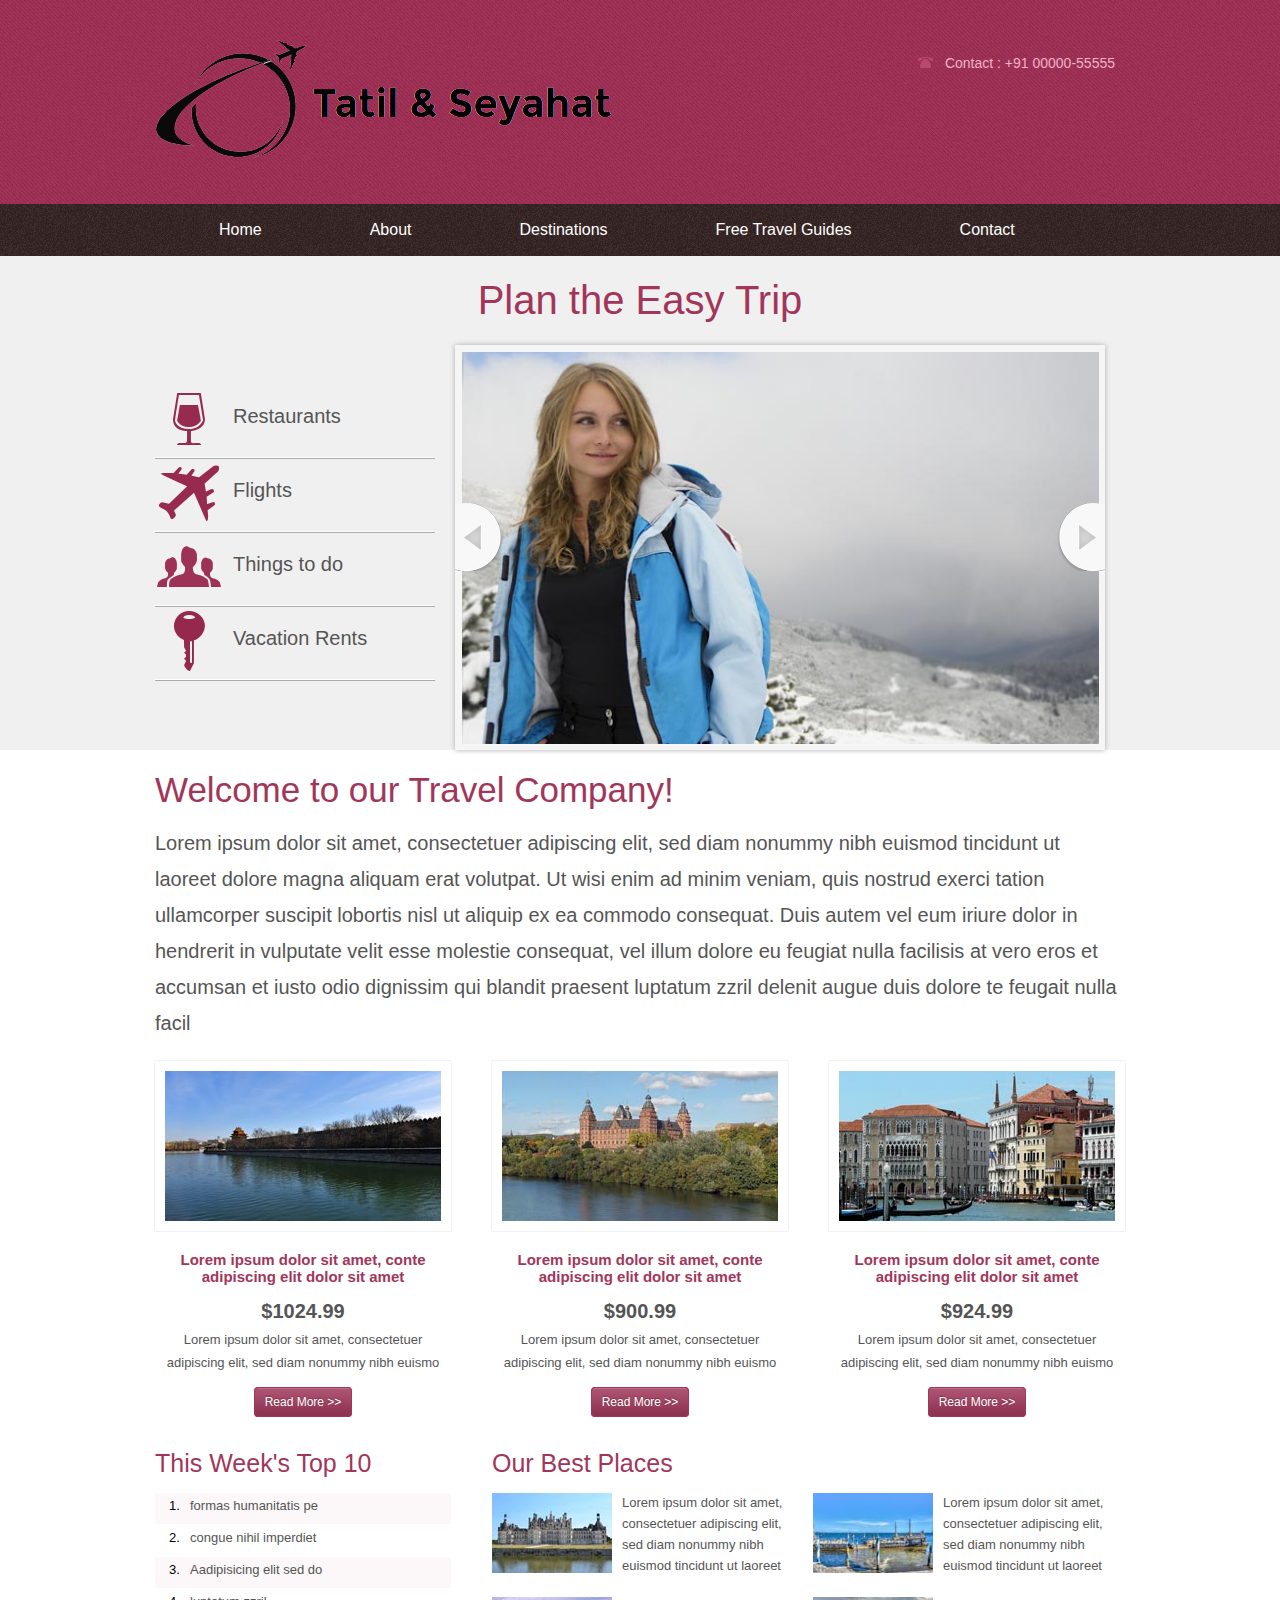
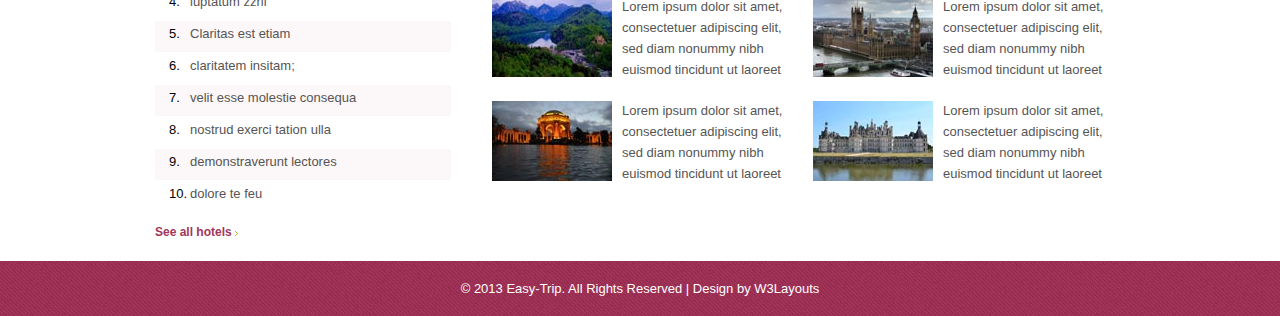
<file: TatilSitesi/web/index.html>
﻿<!--
Author: W3layouts
Author URL: http://w3layouts.com
License: Creative Commons Attribution 3.0 Unported
License URL: http://creativecommons.org/licenses/by/3.0/
-->
<!DOCTYPE HTML>
<html>
<head>
<title>Free Easy-Trip Website Template | Home :: w3layouts</title>
<meta http-equiv="Content-Type" content="text/html; charset=utf-8" />
<link rel="stylesheet" href="css/style.css" type="text/css" media="all" />
<meta name="viewport" content="width=device-width, initial-scale=1, maximum-scale=1">
<link href="css/slider.css" rel="stylesheet" type="text/css" media="all"/>
<script src="js/jquery.min.js"></script>
  <script src="js/responsiveslides.min.js"></script>

  <script>
    // You can also use "$(window).load(function() {"
    $(function () {
      // Slideshow 1
      $("#slider1").responsiveSlides({
         auto: true,
		 nav: true,
		 speed: 500,
		 namespace: "callbacks",
      });
    });
  </script>
</head>
<body>
<div class="header">
<div class="wrap">
<div class="logo"><a href="index.html"><img src="images/logo.png" alt="" /></a></div>
   <div class="con-right">
			<div class="grid1-l-img">
				<img src="images/contact.png" alt="">
			</div>
			<div class="grid1-l-desc">
				<p>Contact : +91 00000-55555</p>
			</div>
			<div class="clear"></div>
	</div>
    <div class="clear"></div>
     </div>
</div>
<div class="header-bottom">
    	<div class="wrap">
    		<ul id="nav">
                <li><a href="index.html">Home</a></li>
                <li><a class="hsubs" href="about.html">About</a></li>
                <li><a class="hsubs" href="destinations.html">Destinations</a>
                    <ul class="subs">
                        <li><a href="#">Hotels</a></li>
                        <li><a href="#">Restaurants</a></li>
                        <li><a href="#">Beach Resorts</a></li>
                    </ul>
                </li>
                <li><a class="hsubs" href="destinations.html">Free Travel Guides</a></li>
                <li><a href="contact.html">Contact</a></li>
        </ul>
       </div>
</div>
<div class="header-banner">
<div class="wrap">
	<div class="banner">
		<div class="indent">
                <h2 class="indent-left margin-bot">Plan the Easy Trip</h2>		
				<div class="banner-left">
				   	<div class="con-text">
							<div class="grid1-img">
								<img src="images/glass.png" alt="">
							</div>
							<div class="grid1-desc">
								<p>Restaurants</p>
							</div>
							<div class="clear"></div>
					</div>
					<div class="con-text">
							<div class="grid1-img">
								<img src="images/flight.png" alt="">
							</div>
							<div class="grid1-desc">
								<p>Flights</p>
							</div>
							<div class="clear"></div>
					</div>
	<div class="con-text">
			<div class="grid1-img">
				<img src="images/group.png" alt="">
			</div>
			<div class="grid1-desc">
				<p>Things to do</p>
			</div>
			<div class="clear"></div>
	</div>
	<div class="con-text">
			<div class="grid1-img">
				<img src="images/key.png" alt="">
			</div>
			<div class="grid1-desc">
				<p>Vacation Rents</p>
			</div>
			<div class="clear"></div>
	</div>
   <div class="clear"></div>
</div>
<div class="header_bottom_right_images">

 <div class="slider">
	    <ul class="rslides" id="slider1">
	      <li><img src="images/img1.jpg" alt=""></li>
	      <li><img src="images/img2.jpg" alt=""></li>
	      <li><img src="images/img3.jpg" alt=""></li>
		   <li><img src="images/img4.jpg" alt=""></li>
	    </ul>
    </div>
	       </div>                                        
	</div>
    <div class="clear"></div>
      </div>
      	<div class="clear"></div>
      </div>
      </div>
     <div class"content">
      	<div class="wrap">
      		<div class="wrapper">
      	<div class="con-top">
      		<h3>Welcome to our Travel Company!</h3>
      		<p>Lorem ipsum dolor sit amet, consectetuer adipiscing elit, sed diam nonummy nibh euismod tincidunt ut laoreet dolore magna aliquam erat volutpat. Ut wisi enim ad minim veniam, quis nostrud exerci tation ullamcorper suscipit lobortis nisl ut aliquip ex ea commodo consequat. Duis autem vel eum iriure dolor in hendrerit in vulputate velit esse molestie consequat, vel illum dolore eu feugiat nulla facilisis at vero eros et accumsan et iusto odio dignissim qui blandit praesent luptatum zzril delenit augue duis dolore te feugait nulla facil</p>
      	</div>
      	<div class="con-bot">
      		<div class="left">
	      		<div class="bot-left">
	      			<img src="images/pic.jpg" alt=""/>
	      		</div>
	      		<div class="left-text">
	      		<h4>Lorem ipsum dolor sit amet, conte adipiscing elit dolor sit amet</h4>
	      		<span class="doller">$1024.99</span>
	      		<p>Lorem ipsum dolor sit amet, consectetuer adipiscing elit, sed diam nonummy nibh euismo</p>
	      		<p><a href="#"><span class="read">Read More >></span></a></p>
	      		</div>
      		</div>
      		<div class="left">
	      		<div class="bot-left">
	      			<img src="images/pic1.jpg" alt=""/>
	      		</div>
	      		<div class="left-text">
	      		<h4>Lorem ipsum dolor sit amet, conte adipiscing elit dolor sit amet</h4>
	      		<span class="doller">$900.99</span>
	      		<p>Lorem ipsum dolor sit amet, consectetuer adipiscing elit, sed diam nonummy nibh euismo</p>
	      			<p><a href="#"><span class="read">Read More >></span></a></p>
	      		</div>
      		</div>
      		<div class="right">
	      		<div class="bot-left">
	      			<img src="images/pic2.jpg" alt=""/>
	      		</div>
	      		<div class="left-text">
	      			
	      			<h4>Lorem ipsum dolor sit amet, conte adipiscing elit dolor sit amet</h4>
	      			<span class="doller">$924.99</span>
	      			<p>Lorem ipsum dolor sit amet, consectetuer adipiscing elit, sed diam nonummy nibh euismo</p>
	      				<p><a href="#"><span class="read">Read More >></span></a></p>
	      		</div>
      		</div>
      		<div class="clear"></div>
      	</div>
      		<div class="grids">
      	<div class="box1">
                                <div class="padding">
                                    <h4>This Week's Top 10</h4>
                                    <ul class="list list-pad">
                                        <li class="list-bg"><span>1.</span><a href="#">formas humanitatis pe</a></li>
                                        <li class="list-bg1"><span>2.</span><a href="#">congue nihil imperdiet</a></li>
                                        <li class="list-bg"><span>3.</span><a href="#">Aadipisicing elit sed do</a></li>
                                        <li class="list-bg1"><span>4.</span><a href="#">luptatum zzril  </a></li>
                                        <li class="list-bg"><span>5.</span><a href="#">Claritas est etiam</a></li>
                                        <li class="list-bg1"><span>6.</span><a href="#">claritatem insitam;</a></li>
                                        <li class="list-bg"><span>7.</span><a href="#">velit esse molestie consequa</a></li>
                                        <li class="list-bg1"><span>8.</span><a href="#">nostrud exerci tation ulla</a></li>
                                        <li class="list-bg"><span>9.</span><a href="#">demonstraverunt lectores</a></li>
                                        <li class="list-bg1"><span>10.</span><a href="#">dolore te feu</a></li>
                                    </ul>
                                    <a href="#" class="link1">See all hotels</a>
                                </div>
                        		<div class="padding1">
                                    <h4>Our Best Places</h4>
                                    <div class="box-left">
                                    <div class="bot-img">
                                    	<img src="images/pic3.jpg" alt=""/>
                                    </div>
                                      <div class="bot-desc">
                                      	<p>Lorem ipsum dolor sit amet, consectetuer adipiscing elit, sed diam nonummy nibh euismod tincidunt ut laoreet </p>
                                      </div>
                                    <div class="clear"></div>
                                    <div class="bot-img">
                                    	<img src="images/pic7.jpg" alt=""/>
                                     </div>
                                      <div class="bot-desc">
                                      	<p>Lorem ipsum dolor sit amet, consectetuer adipiscing elit, sed diam nonummy nibh euismod tincidunt ut laoreet </p>
                                     </div>
                                    <div class="clear"></div>
                                    <div class="bot-img">
                                    	<img src="images/pic8.jpg" alt=""/>
                                    </div>
                                      <div class="bot-desc">
                                      	<p>Lorem ipsum dolor sit amet, consectetuer adipiscing elit, sed diam nonummy nibh euismod tincidunt ut laoreet </p>
                              		  </div>
                                      <div class="clear"></div>
                                    </div>
                                    <div class="box1-left">
                                    <div class="bot-img">
                                    	<img src="images/pic9.jpg" alt=""/>
                                    </div>
                                      <div class="bot-desc1">
                                      	<p>Lorem ipsum dolor sit amet, consectetuer adipiscing elit, sed diam nonummy nibh euismod tincidunt ut laoreet </p>
                                     </div>
                                    <div class="clear"></div>
                                    <div class="bot-img">
                                    	<img src="images/pic10.jpg" alt=""/>
                                    </div>
                                      <div class="bot-desc1">
                                      	<p>Lorem ipsum dolor sit amet, consectetuer adipiscing elit, sed diam nonummy nibh euismod tincidunt ut laoreet </p>
                                      </div>
                                    <div class="clear"></div>
                                    <div class="bot-img">
                                    	<img src="images/pic3.jpg" alt=""/>
                                     </div>
                                      <div class="bot-desc1">
                                      	<p>Lorem ipsum dolor sit amet, consectetuer adipiscing elit, sed diam nonummy nibh euismod tincidunt ut laoreet </p>
                                      </div>
                                    <div class="clear"></div>
                                    </div>
                      </div>
                        <div class="clear"></div>      
      	</div
     </div>
      </div>
      </div></div>
<div class="footer-bottom">
<div class="wrap">	
	<div class="copy">
		<p>&copy; 2013 Easy-Trip. All Rights Reserved | Design by <a href="http://w3layouts.com">W3Layouts</a></p>
	</div>
 </div>
</div>
</body>
</html>
</file>
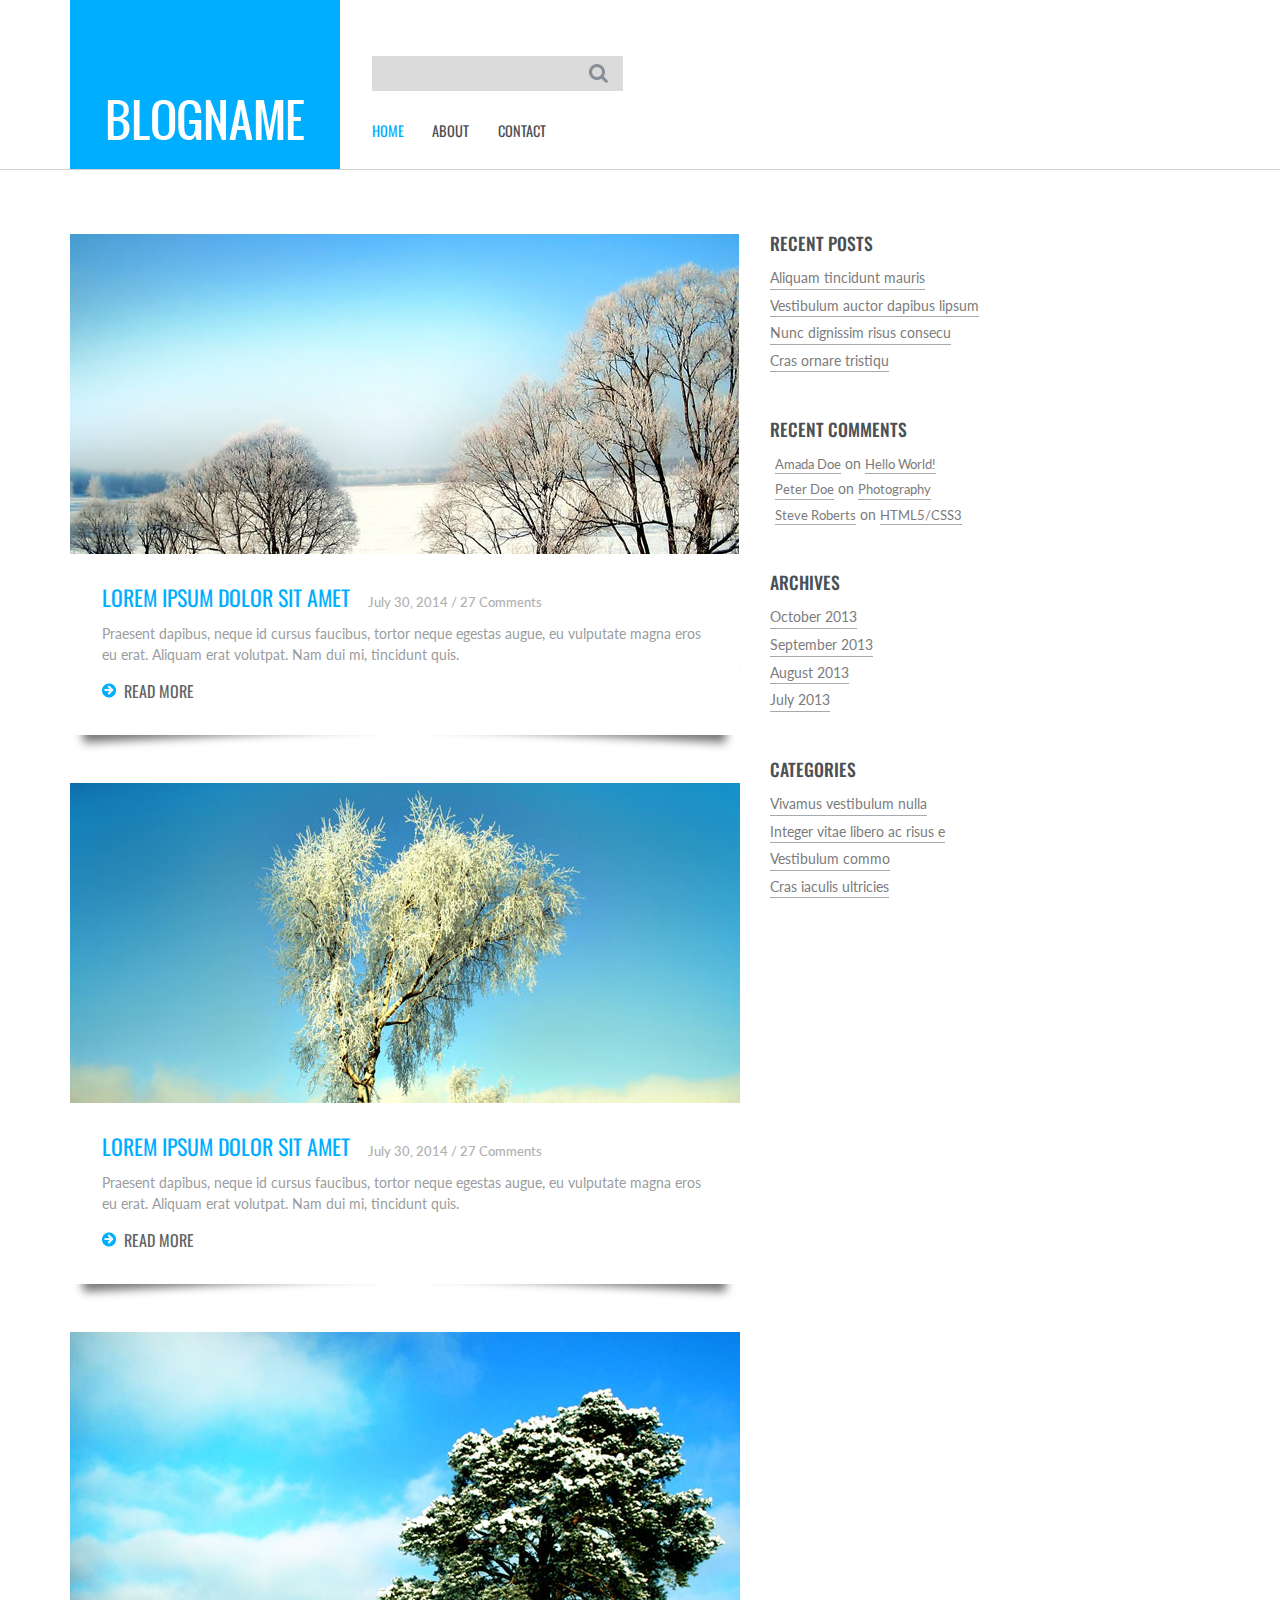
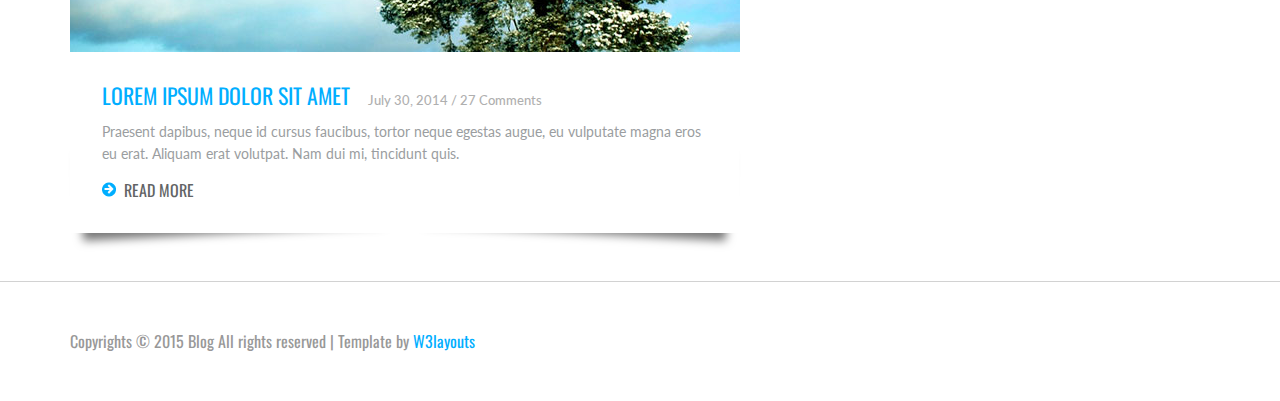
<file: TatilSitesi/web2/index.html>
<!--
Author: W3layouts
Author URL: http://w3layouts.com
License: Creative Commons Attribution 3.0 Unported
License URL: http://creativecommons.org/licenses/by/3.0/
-->
<!DOCTYPE HTML>
<html>
<head>
	<title>Personal Blog a Blogging Category Flat Bootstarp  Responsive Website Template | Home :: w3layouts</title>
	<link href="css/bootstrap.css" rel='stylesheet' type='text/css' />
	<link href="css/style.css" rel='stylesheet' type='text/css' />
	<meta name="viewport" content="width=device-width, initial-scale=1">
	<meta http-equiv="Content-Type" content="text/html; charset=utf-8" />
	<meta name="keywords" content="Personal Blog Responsive web template, Bootstrap Web Templates, Flat Web Templates, Andriod Compatible web template, 
	Smartphone Compatible web template, free webdesigns for Nokia, Samsung, LG, SonyErricsson, Motorola web design" 
	/>
	<script type="application/x-javascript"> addEventListener("load", function() { setTimeout(hideURLbar, 0); }, false); function hideURLbar(){ window.scrollTo(0,1); } </script>
	<!----webfonts---->
		<link href='http://fonts.googleapis.com/css?family=Oswald:100,400,300,700' rel='stylesheet' type='text/css'>
		<link href='http://fonts.googleapis.com/css?family=Lato:100,300,400,700,900,300italic' rel='stylesheet' type='text/css'>
		<!----//webfonts---->
		  <script src="http://ajax.googleapis.com/ajax/libs/jquery/2.1.1/jquery.min.js"></script>
		<!--end slider -->
		<!--script-->
<script type="text/javascript" src="js/move-top.js"></script>
<script type="text/javascript" src="js/easing.js"></script>
<!--/script-->
<script type="text/javascript">
			jQuery(document).ready(function($) {
				$(".scroll").click(function(event){		
					event.preventDefault();
					$('html,body').animate({scrollTop:$(this.hash).offset().top},900);
				});
			});
</script>
<!---->

</head>
<body>
<!---header---->			
<div class="header">  
	 <div class="container">
		  <div class="logo">
			  <a href="index.html"><img src="images/logo.jpg" title="" /></a>
		  </div>
			 <!---start-top-nav---->
			 <div class="top-menu">
				 <div class="search">
					 <form>
					 <input type="text" placeholder="" required="">
					 <input type="submit" value=""/>
					 </form>
				 </div>
				  <span class="menu"> </span> 
				   <ul>
						<li class="active"><a href="index.html">HOME</a></li>						
						<li><a href="about.html">ABOUT</a></li>	
						<li><a href="contact.html">CONTACT</a></li>						
						<div class="clearfix"> </div>
				 </ul>
			 </div>
			 <div class="clearfix"></div>
					<script>
					$("span.menu").click(function(){
					$(".top-menu ul").slideToggle("slow" , function(){
					});
					});
					</script>
				<!---//End-top-nav---->					
	 </div>
</div>
<!--/header-->
<div class="content">
	 <div class="container">
		 <div class="content-grids">
			 <div class="col-md-8 content-main">
				 <div class="content-grid">					 
					 <div class="content-grid-info">
						 <img src="images/post1.jpg" alt=""/>
						 <div class="post-info">
						 <h4><a href="single.html">Lorem ipsum dolor sit amet</a>  July 30, 2014 / 27 Comments</h4>
						 <p>Praesent dapibus, neque id cursus faucibus, tortor neque egestas augue, eu vulputate magna eros eu erat. Aliquam erat volutpat. Nam dui mi, tincidunt quis.</p>
						 <a href="single.html"><span></span>READ MORE</a>
						 </div>
					 </div>
					 <div class="content-grid-info">
						 <img src="images/post2.jpg" alt=""/>
						 <div class="post-info">
						 <h4><a href="single.html">Lorem ipsum dolor sit amet</a>  July 30, 2014 / 27 Comments</h4>
						 <p>Praesent dapibus, neque id cursus faucibus, tortor neque egestas augue, eu vulputate magna eros eu erat. Aliquam erat volutpat. Nam dui mi, tincidunt quis.</p>
						 <a href="single.html"><span></span>READ MORE</a>
						 </div>
					 </div>
					 <div class="content-grid-info">
						 <img src="images/post3.jpg" alt=""/>
						 <div class="post-info">
						 <h4><a href="single.html">Lorem ipsum dolor sit amet</a>  July 30, 2014 / 27 Comments</h4>
						 <p>Praesent dapibus, neque id cursus faucibus, tortor neque egestas augue, eu vulputate magna eros eu erat. Aliquam erat volutpat. Nam dui mi, tincidunt quis.</p>
						 <a href="single.html"><span></span>READ MORE</a>
						 </div>
					 </div>
					 
				 </div>
			  </div>
			  <div class="col-md-4 content-right">
				 <div class="recent">
					 <h3>RECENT POSTS</h3>
					 <ul>
					 <li><a href="#">Aliquam tincidunt mauris</a></li>
					 <li><a href="#">Vestibulum auctor dapibus  lipsum</a></li>
					 <li><a href="#">Nunc dignissim risus consecu</a></li>
					 <li><a href="#">Cras ornare tristiqu</a></li>
					 </ul>
				 </div>
				 <div class="comments">
					 <h3>RECENT COMMENTS</h3>
					 <ul>
					 <li><a href="#">Amada Doe </a> on <a href="#">Hello World!</a></li>
					 <li><a href="#">Peter Doe </a> on <a href="#"> Photography</a></li>
					 <li><a href="#">Steve Roberts  </a> on <a href="#">HTML5/CSS3</a></li>
					 </ul>
				 </div>
				 <div class="clearfix"></div>
				 <div class="archives">
					 <h3>ARCHIVES</h3>
					 <ul>
					 <li><a href="#">October 2013</a></li>
					 <li><a href="#">September 2013</a></li>
					 <li><a href="#">August 2013</a></li>
					 <li><a href="#">July 2013</a></li>
					 </ul>
				 </div>
				 <div class="categories">
					 <h3>CATEGORIES</h3>
					 <ul>
					 <li><a href="#">Vivamus vestibulum nulla</a></li>
					 <li><a href="#">Integer vitae libero ac risus e</a></li>
					 <li><a href="#">Vestibulum commo</a></li>
					 <li><a href="#">Cras iaculis ultricies</a></li>
					 </ul>
				 </div>
				 <div class="clearfix"></div>
			  </div>
			  <div class="clearfix"></div>
		  </div>
	  </div>
</div>
<!---->
<div class="footer">
	 <div class="container">
	 <p>Copyrights © 2015 Blog All rights reserved | Template by <a href="http://w3layouts.com/">W3layouts</a></p>
	 </div>
</div>
</file>
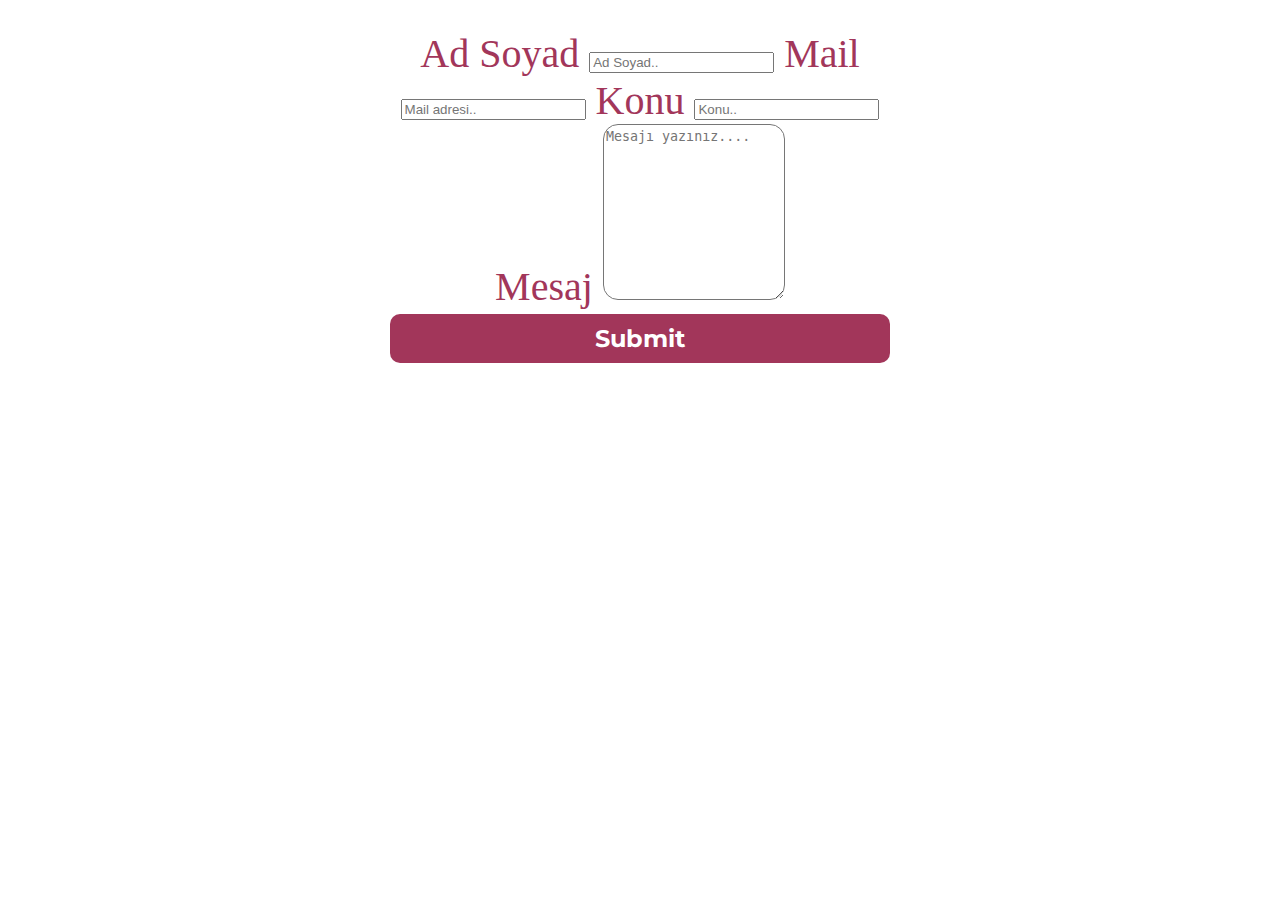
<file: TatilSitesi/webcontact/index.html>
<!DOCTYPE html>
<html>
<head>
<meta name="viewport" content="width=device-width, initial-scale=1">
 <link href="css/style.css" rel="stylesheet">
</head>
<body>

<div class="container">
 
  <div class="row">
    <div class="column">
      <form action="/action_page.php">
        <label for="fname">Ad Soyad</label>
        <input type="text" id="fname" name="AdSoyad" placeholder="Ad Soyad..">
        <label for="lname">Mail</label>
        <input type="text" id="lname" name="Mail" placeholder="Mail adresi..">
        <label for="lname">Konu</label>
        <input type="text" id="lname" name="Konu" placeholder="Konu..">
        <label for="subject">Mesaj</label>
        <textarea id="subject" name="Mesaj" placeholder="Mesajı yazınız...." style="height:170px"></textarea>
        <input type="submit" value="Submit">
      </form>
    </div>
  </div>
</div>

</body>
</html>
</file>
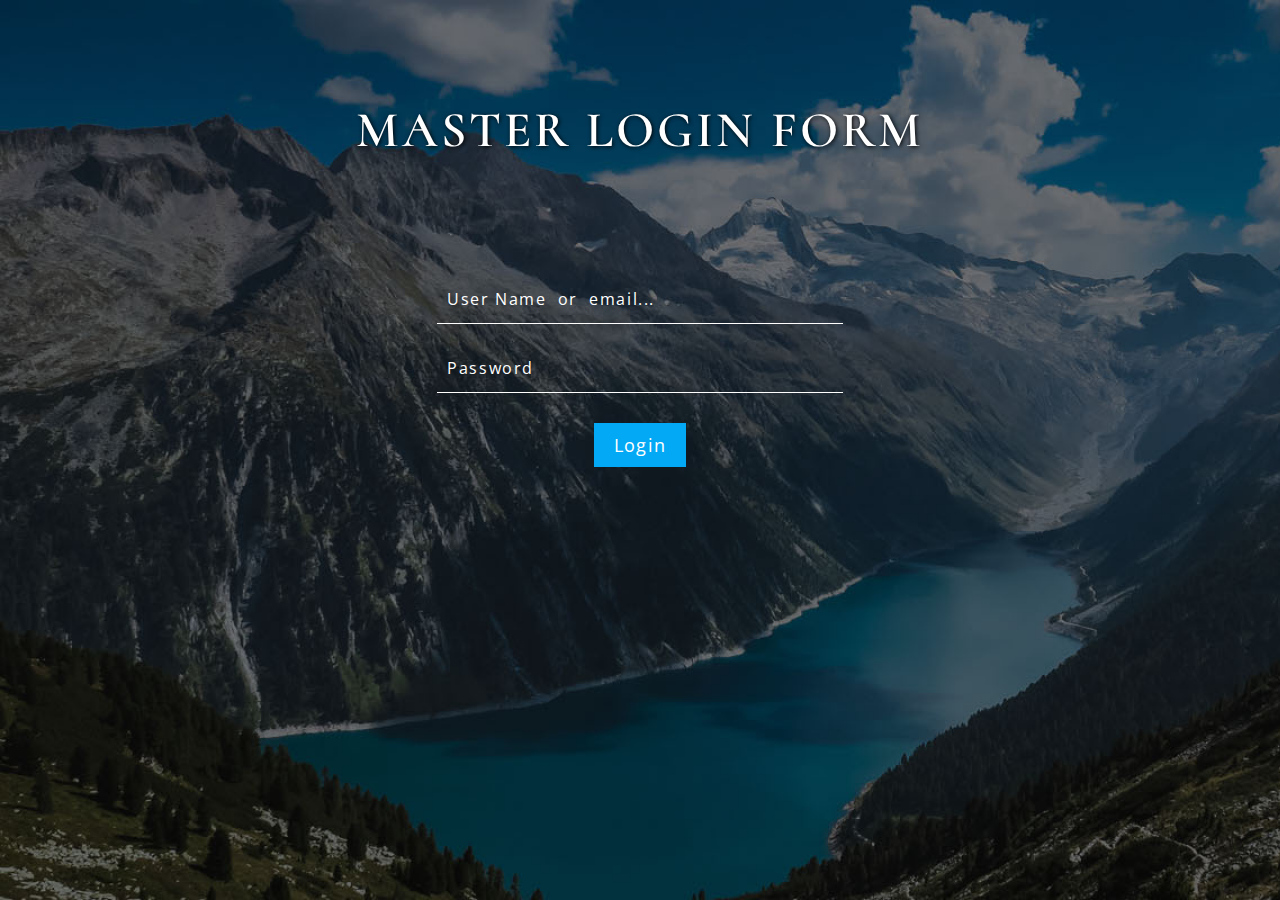
<file: TatilSitesi/weblogin/index.html>
﻿<!--
Author: W3layouts
Author URL: http://w3layouts.com
License: Creative Commons Attribution 3.0 Unported
License URL: http://creativecommons.org/licenses/by/3.0/
-->
<!DOCTYPE html>
<html>

<head>

<meta name="viewport" content="width=device-width, initial-scale=1">
<meta http-equiv="Content-Type" content="text/html; charset=utf-8" />
<meta name="keywords" content=" Master  Login Form Widget Tab Form,Login Forms,Sign up Forms,Registration Forms,News letter Forms,Elements"/>
<script type="application/x-javascript"> addEventListener("load", function() { setTimeout(hideURLbar, 0); }, false); function hideURLbar(){ window.scrollTo(0,1); } </script>
<link href="css/style.css" rel="stylesheet" type="text/css" media="all" />
<link href="//fonts.googleapis.com/css?family=Cormorant+SC:300,400,500,600,700" rel="stylesheet">
<link href="//fonts.googleapis.com/css?family=Open+Sans:300,300i,400,400i,600,600i,700,700i,800,800i" rel="stylesheet">
</head>

<body>
	<div class="padding-all">
		<div class="header">
			<h1>Master  Login Form</h1>
		</div>

		<div class="design-w3l">
			<div class="mail-form-agile">
				<form action="#" method="post">
					<input type="text" name="name" placeholder="User Name  or  email..." required=""/>
					<input type="password"  name="password" class="padding" placeholder="Password" required=""/>
					<input type="submit" value="login">
				</form>
			</div>
		  <div class="clear"> </div>
		</div>
		
	</div>
</body>
</html>
</file>
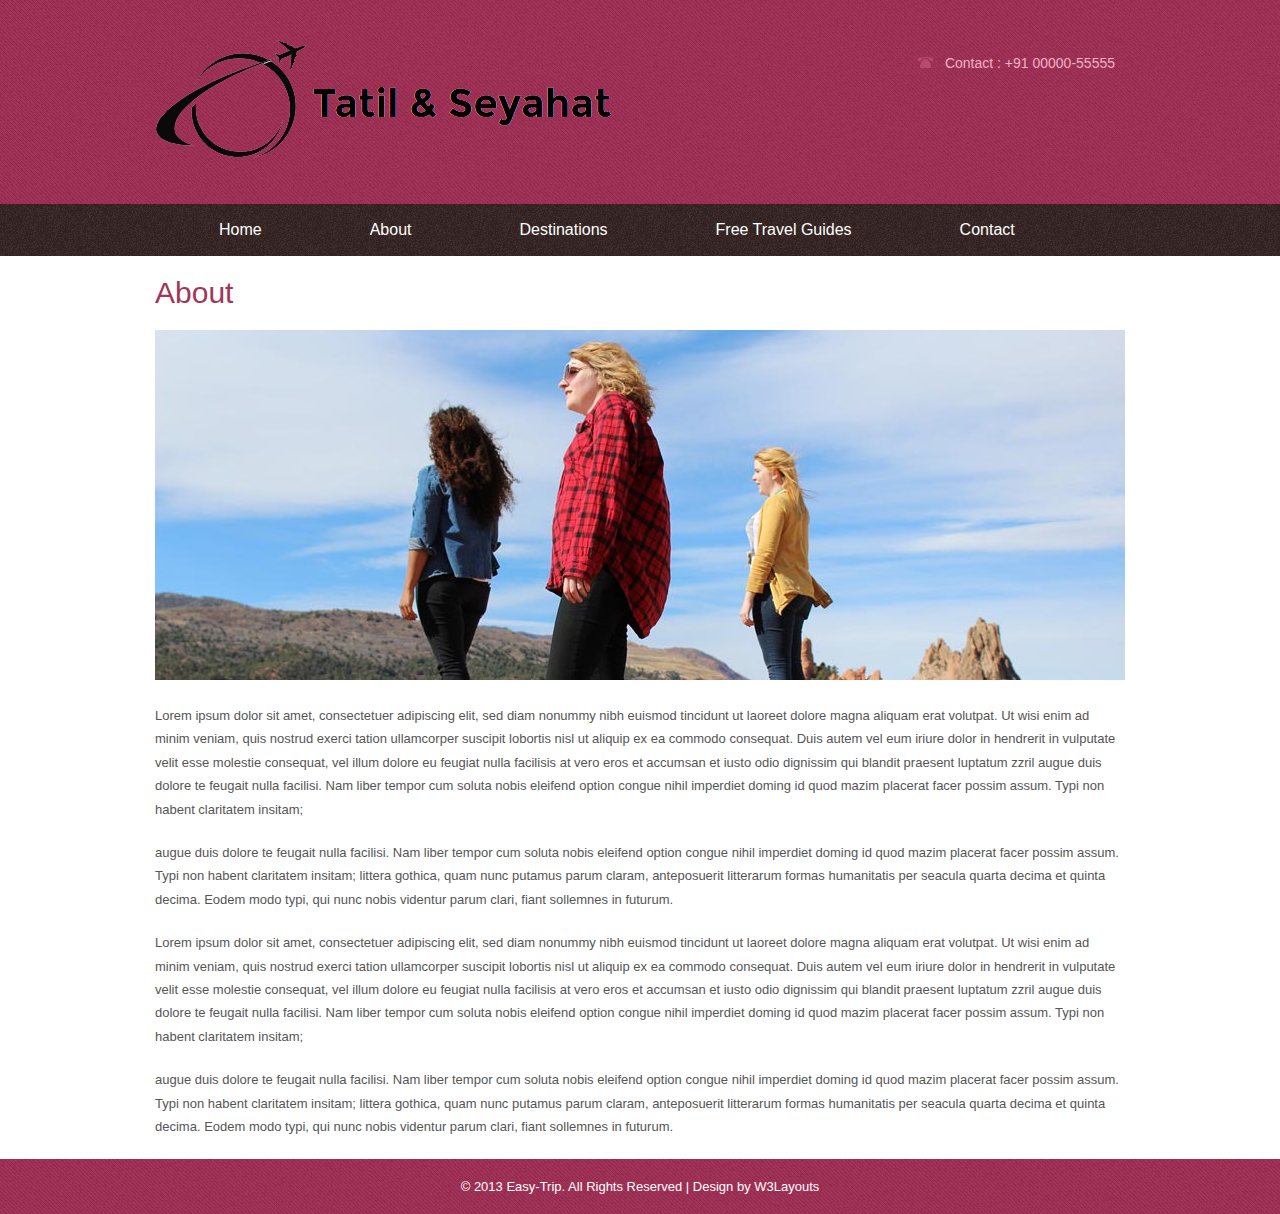
<file: TatilSitesi/web/about.html>
<!--
Author: W3layouts
Author URL: http://w3layouts.com
License: Creative Commons Attribution 3.0 Unported
License URL: http://creativecommons.org/licenses/by/3.0/
-->
<!DOCTYPE HTML>
<html>
<head>
<title>Free Easy-Trip Website Template | About :: w3layouts</title>
<meta http-equiv="Content-Type" content="text/html; charset=utf-8" />
<link rel="stylesheet" href="css/style.css" type="text/css" media="all" />
<meta name="viewport" content="width=device-width, initial-scale=1, maximum-scale=1">
<link href="css/slider.css" rel="stylesheet" type="text/css" media="all"/>
</head>
<body>
<div class="header">
<div class="wrap">
<div class="logo"><a href="index.html"><img src="images/logo.png" alt="" /></a></div>
   <div class="con-right">
			<div class="grid1-l-img">
				<img src="images/contact.png" alt="">
			</div>
			<div class="grid1-l-desc">
				<p>Contact : +91 00000-55555</p>
			</div>
			<div class="clear"></div>
	</div>
    <div class="clear"></div>
     </div>
</div>
    <div class="header-bottom">
    	<div class="wrap">
    		<ul id="nav">
                <li><a href="index.html">Home</a></li>
                <li><a class="hsubs" href="about.html">About</a></li>
                <li><a class="hsubs" href="destinations.html">Destinations</a>
                    <ul class="subs">
                        <li><a href="#">Hotels</a></li>
                        <li><a href="#">Restaurants</a></li>
                        <li><a href="#">Beach Resorts</a></li>
                    </ul>
                </li>
                <li><a class="hsubs" href="destinations.html">Free Travel Guides</a></li>
                <li><a href="contact.html">Contact</a></li>
        </ul>
       </div>
</div>
<div class="content">
	<div class="wrap">
	 <div class="about">
		<h3>About</h3>
		<img src="images/about_banner.jpg" alt=""/>
		<p>Lorem ipsum dolor sit amet, consectetuer adipiscing elit, sed diam nonummy nibh euismod tincidunt ut laoreet dolore magna aliquam erat volutpat. Ut wisi enim ad minim veniam, quis nostrud exerci tation ullamcorper suscipit lobortis nisl ut aliquip ex ea commodo consequat. Duis autem vel eum iriure dolor in hendrerit in vulputate velit esse molestie consequat, vel illum dolore eu feugiat nulla facilisis at vero eros et accumsan et iusto odio dignissim qui blandit praesent luptatum zzril augue duis dolore te feugait nulla facilisi. Nam liber tempor cum soluta nobis eleifend option congue nihil imperdiet doming id quod mazim placerat facer possim assum. Typi non habent claritatem insitam; </p>
		<p>augue duis dolore te feugait nulla facilisi. Nam liber tempor cum soluta nobis eleifend option congue nihil imperdiet doming id quod mazim placerat facer possim assum. Typi non habent claritatem insitam; littera gothica, quam nunc putamus parum claram, anteposuerit litterarum formas humanitatis per seacula quarta decima et quinta decima. Eodem modo typi, qui nunc nobis videntur parum clari, fiant sollemnes in futurum.</p>
		<p>Lorem ipsum dolor sit amet, consectetuer adipiscing elit, sed diam nonummy nibh euismod tincidunt ut laoreet dolore magna aliquam erat volutpat. Ut wisi enim ad minim veniam, quis nostrud exerci tation ullamcorper suscipit lobortis nisl ut aliquip ex ea commodo consequat. Duis autem vel eum iriure dolor in hendrerit in vulputate velit esse molestie consequat, vel illum dolore eu feugiat nulla facilisis at vero eros et accumsan et iusto odio dignissim qui blandit praesent luptatum zzril augue duis dolore te feugait nulla facilisi. Nam liber tempor cum soluta nobis eleifend option congue nihil imperdiet doming id quod mazim placerat facer possim assum. Typi non habent claritatem insitam; </p>
		<p>augue duis dolore te feugait nulla facilisi. Nam liber tempor cum soluta nobis eleifend option congue nihil imperdiet doming id quod mazim placerat facer possim assum. Typi non habent claritatem insitam; littera gothica, quam nunc putamus parum claram, anteposuerit litterarum formas humanitatis per seacula quarta decima et quinta decima. Eodem modo typi, qui nunc nobis videntur parum clari, fiant sollemnes in futurum.</p>
	</div>
	</div>
	</div>
<div class="footer-bottom">
<div class="wrap">	
	<div class="copy">
		<p>&copy; 2013 Easy-Trip. All Rights Reserved | Design by <a href="http://w3layouts.com">W3Layouts</a></p>
	</div>
 </div>
</div>
</body>
</html>
</file>
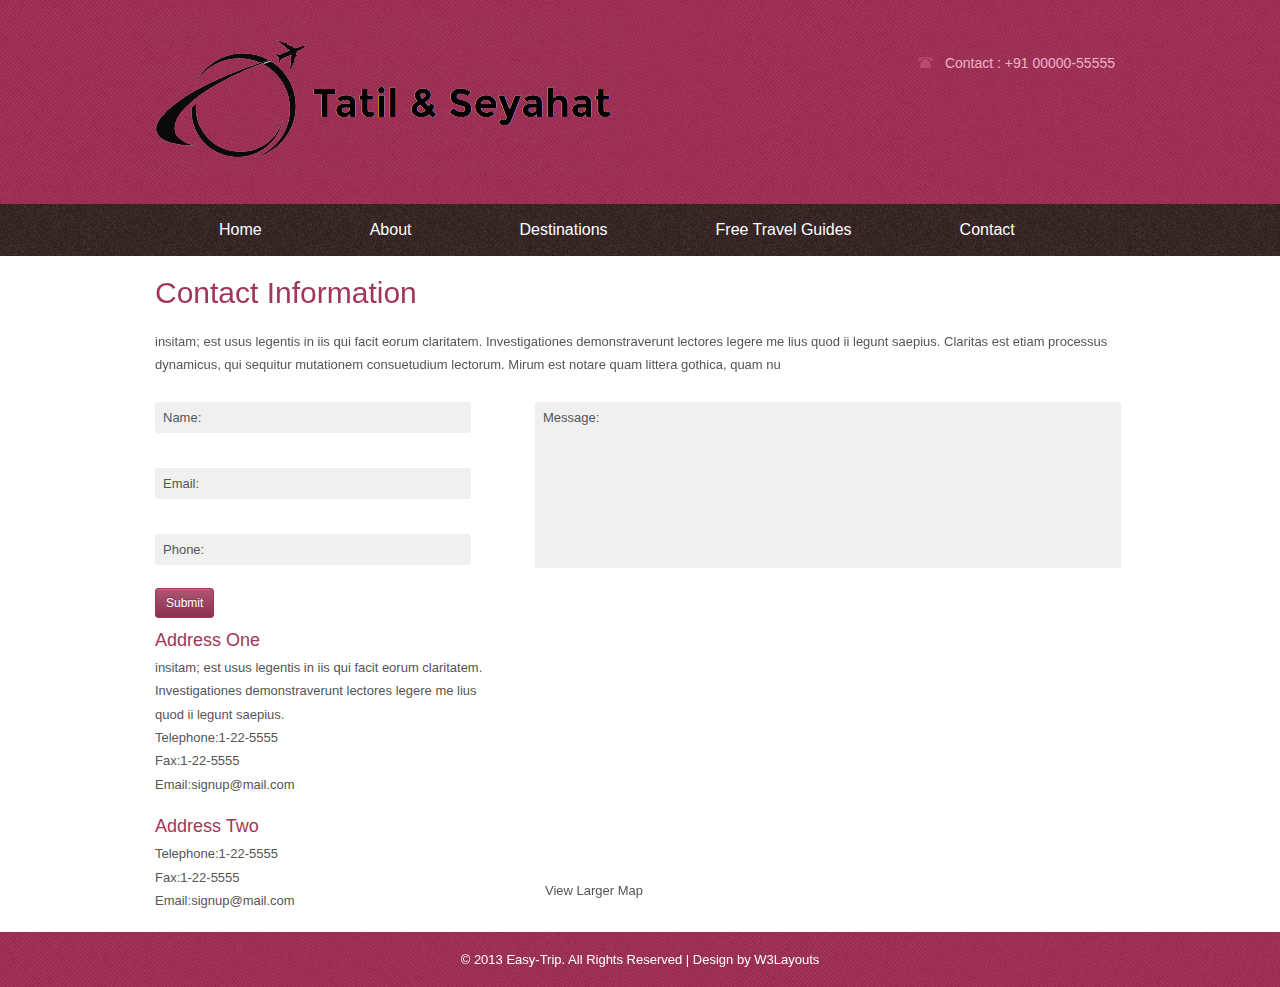
<file: TatilSitesi/web/contact.html>
<!--
Author: W3layouts
Author URL: http://w3layouts.com
License: Creative Commons Attribution 3.0 Unported
License URL: http://creativecommons.org/licenses/by/3.0/
-->
<!DOCTYPE HTML>
<html>
<head>
<title>Free Easy-Trip Website Template | Contact :: w3layouts</title>
<meta http-equiv="Content-Type" content="text/html; charset=utf-8" />
<link rel="stylesheet" href="css/style.css" type="text/css" media="all" />
<meta name="viewport" content="width=device-width, initial-scale=1, maximum-scale=1">
<link href="css/slider.css" rel="stylesheet" type="text/css" media="all"/>
</head>
<body>
<div class="header">
<div class="wrap">
<div class="logo"><a href="index.html"><img src="images/logo.png" alt="" /></a></div>
   <div class="con-right">
			<div class="grid1-l-img">
				<img src="images/contact.png" alt="">
			</div>
			<div class="grid1-l-desc">
				<p>Contact : +91 00000-55555</p>
			</div>
			<div class="clear"></div>
	</div>
    <div class="clear"></div>
     </div>
</div>
    <div class="header-bottom">
    	<div class="wrap">
    		<ul id="nav">
                <li><a href="index.html">Home</a></li>
                <li><a class="hsubs" href="about.html">About</a></li>
                <li><a class="hsubs" href="destinations.html">Destinations</a>
                    <ul class="subs">
                        <li><a href="#">Hotels</a></li>
                        <li><a href="#">Restaurants</a></li>
                        <li><a href="#">Beach Resorts</a></li>
                    </ul>
                </li>
                <li><a class="hsubs" href="destinations.html">Free Travel Guides</a></li>
                <li><a href="contact.html">Contact</a></li>
        </ul>
         </div>
</div>
<div class="contact">
	<div class="wrap">
						<div class="contact-top">
						<h3>Contact Information</h3>
						<p> insitam; est usus legentis in iis qui facit eorum claritatem. Investigationes demonstraverunt lectores legere me lius quod ii legunt saepius. Claritas est etiam processus dynamicus, qui sequitur mutationem consuetudium lectorum. Mirum est notare quam littera gothica, quam nu</p>
						</div>
					<div class="form">
	                	<form class="cmxform" id="contactForm" method="post">
		                <div>
							<input type="text" class="textbox" value="Name:" onfocus="this.value = '';" onblur="if (this.value == '') {this.value = 'Name';}">
						</div>
						<div>
							<input type="text" class="textbox" value="Email:" onfocus="this.value = '';" onblur="if (this.value == '') {this.value = 'Email';}">
						</div>
						<div>
							<input type="text" class="textbox" value="Phone:" onfocus="this.value = '';" onblur="if (this.value == '') {this.value = 'Phone';}">
						</div>
		               <div>
						  	<p><span class="read">Submit</span></p>
					   </div>
	              </form>
           	 </div>
           	 	<div class="form1">
           	 				<div>
				<textarea value="Message:" onfocus="this.value = '';" onblur="if (this.value == '') {this.value = 'Message';}">Message:</textarea>
			</div>
		    </div>
		    <div class="clear"></div>
		     <div class="contact-bottom">
		        <div class="contact-left">
		        	 <div class="contact-add">
						<h3>Address One</h3>
						<p> insitam; est usus legentis in iis qui facit eorum claritatem. Investigationes demonstraverunt lectores legere me lius quod ii legunt saepius.</p>	
						<p>Telephone:1-22-5555</p>
						<p>Fax:1-22-5555</p>
						<p>Email:<a href="mailto:signup@gmail.com">signup@mail.com</a></p>
					</div>
				 <div class="contact-add">
					<h3>Address Two</h3>	
					<p>Telephone:1-22-5555</p>
					<p>Fax:1-22-5555</p>
					<p>Email:<a href="mailto:signup@gmail.com">signup@mail.com</a></p>
				</div>
				</div>
		         <div class="contact-map">
		               <iframe width="580" height="250" frameborder="0" scrolling="no" marginheight="0" marginwidth="0" src="http://maps.google.co.in/maps?f=q&amp;source=s_q&amp;hl=en&amp;geocode=&amp;q=Rashelle+Way,+San+Ramon,+CA,+United+States&amp;aq=0&amp;oq=rash&amp;sll=44.308127,-111.75293&amp;sspn=22.280521,53.569336&amp;ie=UTF8&amp;hq=&amp;hnear=Rashelle+Way,+San+Ramon,+Contra+Costa,+California+94582,+United+States&amp;ll=37.768294,-121.922369&amp;spn=0.001503,0.00327&amp;t=m&amp;z=14&amp;iwloc=A&amp;output=embed"></iframe><br><small><a href="http://maps.google.co.in/maps?f=q&amp;source=embed&amp;hl=en&amp;geocode=&amp;q=Rashelle+Way,+San+Ramon,+CA,+United+States&amp;aq=0&amp;oq=rash&amp;sll=44.308127,-111.75293&amp;sspn=22.280521,53.569336&amp;ie=UTF8&amp;hq=&amp;hnear=Rashelle+Way,+San+Ramon,+Contra+Costa,+California+94582,+United+States&amp;ll=37.768294,-121.922369&amp;spn=0.001503,0.00327&amp;t=m&amp;z=14&amp;iwloc=A" style="color: #555;text-align:left">View Larger Map</a></small>
		         </div>
		         <div class="clear"></div>
           	 </div>
			 <div class="clear"></div>
		</div>
</div>
<div class="footer-bottom">
<div class="wrap">	
	<div class="copy">
		<p>&copy; 2013 Easy-Trip. All Rights Reserved | Design by <a href="http://w3layouts.com">W3Layouts</a></p>
	</div>
 </div>
</div>
</body>
</html>
</file>
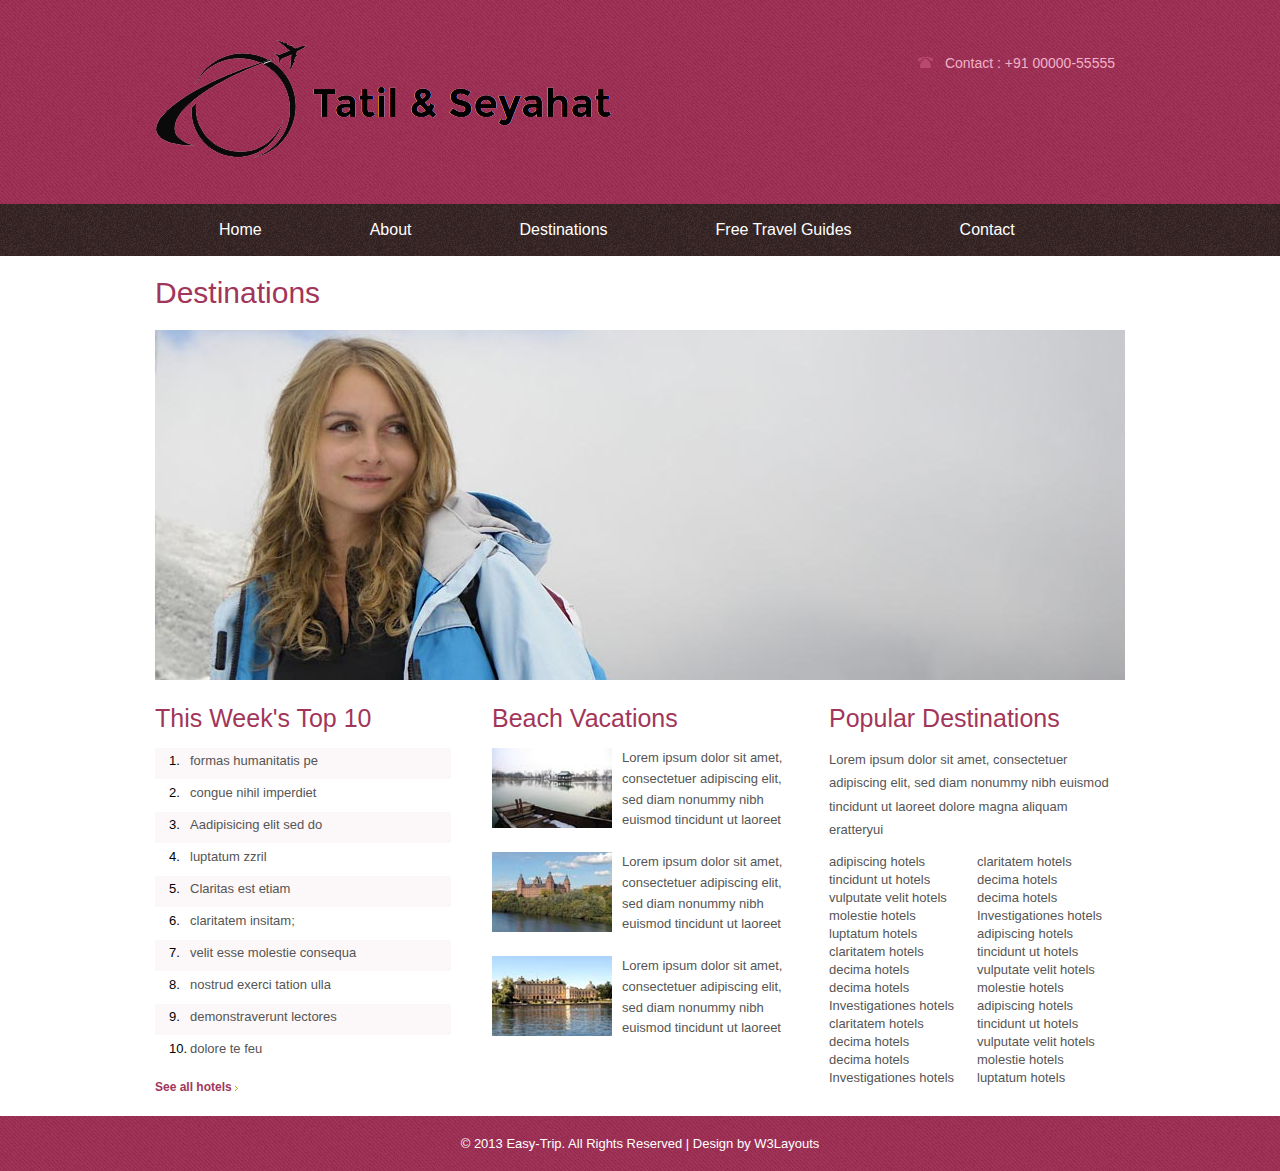
<file: TatilSitesi/web/destinations.html>
<!--
Author: W3layouts
Author URL: http://w3layouts.com
License: Creative Commons Attribution 3.0 Unported
License URL: http://creativecommons.org/licenses/by/3.0/
-->
<!DOCTYPE HTML>
<html>
<head>
<title>Free Easy-Trip Website Template | Destinations :: w3layouts</title>
<meta http-equiv="Content-Type" content="text/html; charset=utf-8" />
<link rel="stylesheet" href="css/style.css" type="text/css" media="all" />
<meta name="viewport" content="width=device-width, initial-scale=1, maximum-scale=1">
<link href="css/slider.css" rel="stylesheet" type="text/css" media="all"/>
</head>
<body>
<div class="header">
<div class="wrap">
<div class="logo"><a href="index.html"><img src="images/logo.png" alt="" /></a></div>
   <div class="con-right">
			<div class="grid1-l-img">
				<img src="images/contact.png" alt="">
			</div>
			<div class="grid1-l-desc">
				<p>Contact : +91 00000-55555</p>
			</div>
			<div class="clear"></div>
	</div>
    <div class="clear"></div>
     </div>
</div>
    <div class="header-bottom">
    	<div class="wrap">
          <ul id="nav">
                <li><a href="index.html">Home</a></li>
                <li><a class="hsubs" href="about.html">About</a></li>
                <li><a class="hsubs" href="destinations.html">Destinations</a>
                    <ul class="subs">
                        <li><a href="#">Hotels</a></li>
                        <li><a href="#">Restaurants</a></li>
                        <li><a href="#">Beach Resorts</a></li>
                    </ul>
                </li>
                <li><a class="hsubs" href="destinations.html">Free Travel Guides</a></li>
                <li><a href="contact.html">Contact</a></li>
        </ul>
   </div>
</div>
<div class="content">
	<div class="wrap">
	 <div class="about">
		<h3>Destinations</h3>
		<img src="images/dest_banner.jpg" alt=""/>
	</div>
	<div class="grids">
      	<div class="box1">
                                <div class="padding">
                                    <h4>This Week's Top 10</h4>
                                    <ul class="list list-pad">
                                        <li class="list-bg"><span>1.</span><a href="#">formas humanitatis pe</a></li>
                                        <li class="list-bg1"><span>2.</span><a href="#">congue nihil imperdiet</a></li>
                                        <li class="list-bg"><span>3.</span><a href="#">Aadipisicing elit sed do</a></li>
                                        <li class="list-bg1"><span>4.</span><a href="#">luptatum zzril  </a></li>
                                        <li class="list-bg"><span>5.</span><a href="#">Claritas est etiam</a></li>
                                        <li class="list-bg1"><span>6.</span><a href="#">claritatem insitam;</a></li>
                                        <li class="list-bg"><span>7.</span><a href="#">velit esse molestie consequa</a></li>
                                        <li class="list-bg1"><span>8.</span><a href="#">nostrud exerci tation ulla</a></li>
                                        <li class="list-bg"><span>9.</span><a href="#">demonstraverunt lectores</a></li>
                                        <li class="list-bg1"><span>10.</span><a href="#">dolore te feu</a></li>
                                    </ul>
                                    <a href="#" class="link1">See all hotels</a>
                                </div>
                                 <div class="desti-middle">
                                 	<h4>Beach Vacations</h4>
                                 	<div class="box-left">
                                    <div class="bot-img">
                                    	<img src="images/pic6.jpg" alt=""/>
                                    </div>
                                      <div class="bot-desc">
                                      	<p>Lorem ipsum dolor sit amet, consectetuer adipiscing elit, sed diam nonummy nibh euismod tincidunt ut laoreet </p>
                                      </div>
                                    <div class="clear"></div>
                                    	</div>	
                                  <div class="box-left">
                                     <div class="bot-img">
                                    	<img src="images/pic4.jpg" alt=""/>
                                    </div>
                                      <div class="bot-desc">
                                      	<p>Lorem ipsum dolor sit amet, consectetuer adipiscing elit, sed diam nonummy nibh euismod tincidunt ut laoreet </p>
                                      </div>
                                     <div class="clear"></div>
                                    </div>	
                                    <div class="box-left">
                                    <div class="bot-img">
                                    	<img src="images/pic5.jpg" alt=""/>
                                    </div>
                                      <div class="bot-desc">
                                      	<p>Lorem ipsum dolor sit amet, consectetuer adipiscing elit, sed diam nonummy nibh euismod tincidunt ut laoreet </p>
                                       </div>
                                    <div class="clear"></div>
                                    	</div>	
                                 </div>
                              	 <div class="desti-right">
                                 	<h4>Popular Destinations</h4>
                                 	<p>Lorem ipsum dolor sit amet, consectetuer adipiscing elit, sed diam nonummy nibh euismod tincidunt ut laoreet dolore magna aliquam eratteryui</p>
                                 	<div class="desti-text">
                                 		<ul class="list1">
                                            <li><a href="#">adipiscing hotels</a></li>
                                            <li><a href="#"> tincidunt ut hotels</a></li>
                                            <li><a href="#">vulputate velit hotels</a></li>
                                            <li><a href="#">molestie hotels</a></li>
                                            <li><a href="#">luptatum hotels</a></li>
                                            <li><a href="#">claritatem hotels</a></li>
                                            <li><a href="#">decima hotels</a></li>
                                            <li><a href="#">decima hotels</a></li>
                                            <li><a href="#">Investigationes hotels</a></li>
                                             <li><a href="#">claritatem hotels</a></li>
                                            <li><a href="#">decima hotels</a></li>
                                            <li><a href="#">decima hotels</a></li>
                                            <li><a href="#">Investigationes hotels</a></li>
                                        </ul>
                                 	</div>
                                 	<div class="desti-text">
                                 		<ul class="list1">
                                            <li><a href="#">claritatem hotels</a></li>
                                            <li><a href="#">decima hotels</a></li>
                                            <li><a href="#">decima hotels</a></li>
                                            <li><a href="#">Investigationes hotels</a></li>
                                           	<li><a href="#">adipiscing hotels</a></li>
                                            <li><a href="#"> tincidunt ut hotels</a></li>
                                            <li><a href="#">vulputate velit hotels</a></li>
                                            <li><a href="#">molestie hotels</a></li>
                                            <li><a href="#">adipiscing hotels</a></li>
                                            <li><a href="#"> tincidunt ut hotels</a></li>
                                            <li><a href="#">vulputate velit hotels</a></li>
                                            <li><a href="#">molestie hotels</a></li>
                                            <li><a href="#">luptatum hotels</a></li>
                                        </ul>
                                 		
                                 	</div>
                              	</div>
                              <div class="clear"></div>  
                              </div>  
                               <div class="clear"></div>    
   </div>
	</div>
	</div>
<div class="footer-bottom">
<div class="wrap">	
	<div class="copy">
		<p>&copy; 2013 Easy-Trip. All Rights Reserved | Design by <a href="http://w3layouts.com">W3Layouts</a></p>
	</div>
 </div>
</div>
</body>
</html>
</file>
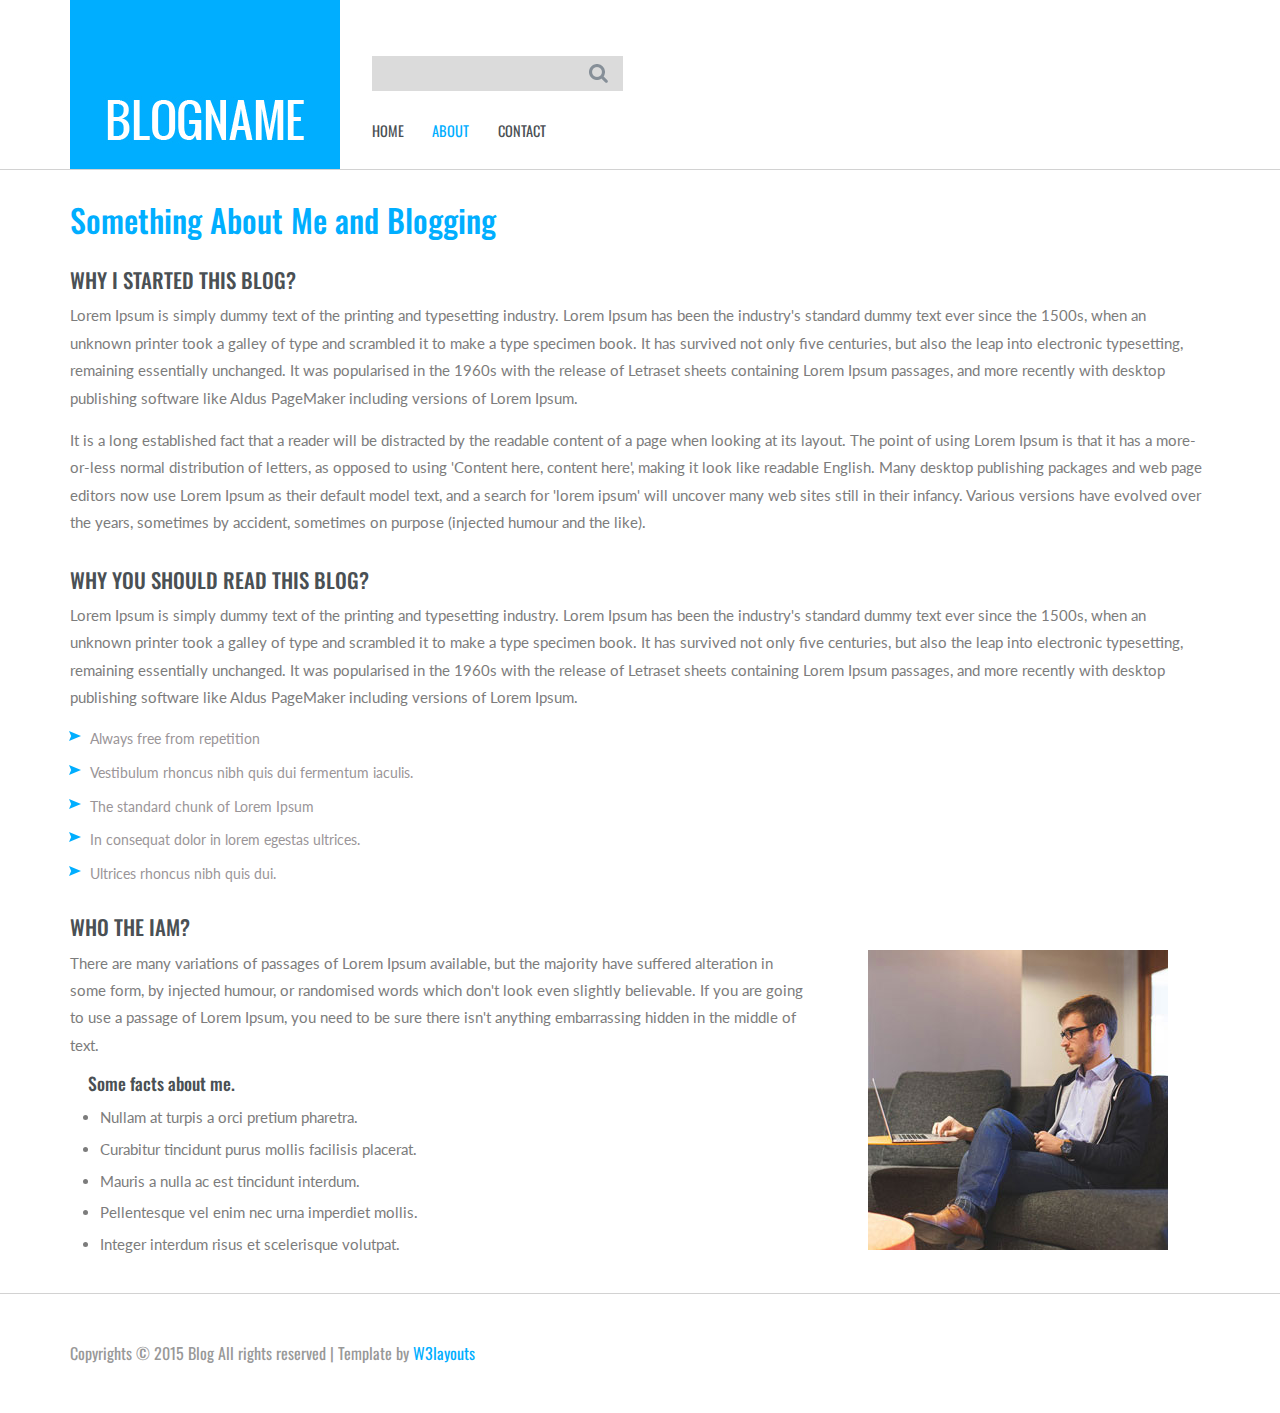
<file: TatilSitesi/web2/about.html>
<!--
Author: W3layouts
Author URL: http://w3layouts.com
License: Creative Commons Attribution 3.0 Unported
License URL: http://creativecommons.org/licenses/by/3.0/
-->
<!DOCTYPE HTML>
<html>
<head>
	<title>Personal Blog a Blogging Category Flat Bootstarp  Responsive Website Template | About :: w3layouts</title>
	<link href="css/bootstrap.css" rel='stylesheet' type='text/css' />
	<link href="css/style.css" rel='stylesheet' type='text/css' />
	<meta name="viewport" content="width=device-width, initial-scale=1">
	<meta http-equiv="Content-Type" content="text/html; charset=utf-8" />
	<meta name="keywords" content="Personal Blog Responsive web template, Bootstrap Web Templates, Flat Web Templates, Andriod Compatible web template, 
	Smartphone Compatible web template, free webdesigns for Nokia, Samsung, LG, SonyErricsson, Motorola web design" 
	/>
	<script type="application/x-javascript"> addEventListener("load", function() { setTimeout(hideURLbar, 0); }, false); function hideURLbar(){ window.scrollTo(0,1); } </script>
	<!----webfonts---->
		<link href='http://fonts.googleapis.com/css?family=Oswald:100,400,300,700' rel='stylesheet' type='text/css'>
		<link href='http://fonts.googleapis.com/css?family=Lato:100,300,400,700,900,300italic' rel='stylesheet' type='text/css'>
		<!----//webfonts---->
		  <script src="http://ajax.googleapis.com/ajax/libs/jquery/2.1.1/jquery.min.js"></script>
		<!--end slider -->
		<!--script-->
<script type="text/javascript" src="js/move-top.js"></script>
<script type="text/javascript" src="js/easing.js"></script>
<!--/script-->
<script type="text/javascript">
			jQuery(document).ready(function($) {
				$(".scroll").click(function(event){		
					event.preventDefault();
					$('html,body').animate({scrollTop:$(this.hash).offset().top},900);
				});
			});
</script>
<!---->

</head>
<body>
<!---header---->			
<div class="header">  
	 <div class="container">
		  <div class="logo">
			  <a href="index.html"><img src="images/logo.jpg" title="" /></a>
		  </div>
			 <!---start-top-nav---->
			 <div class="top-menu">
				 <div class="search">
					 <form>
					 <input type="text" placeholder="" required="">
					 <input type="submit" value=""/>
					 </form>
				 </div>
				  <span class="menu"> </span> 
				   <ul>
						<li><a href="index.html">HOME</a></li>						
						<li class="active"><a href="about.html">ABOUT</a></li>	
						<li><a href="contact.html">CONTACT</a></li>						
						<div class="clearfix"> </div>
				 </ul>
			 </div>
			 <div class="clearfix"></div>
					<script>
					$("span.menu").click(function(){
					$(".top-menu ul").slideToggle("slow" , function(){
					});
					});
					</script>
				<!---//End-top-nav---->					
	 </div>
</div>
<!--/header-->
<div class="about-content">
	 <div class="container">
		 <h2>Something About Me and Blogging</h2>
		 <div class="about-section">
			 <div class="about-grid">
				 <h3>WHY I STARTED THIS BLOG?</h3>
				 <p>Lorem Ipsum is simply dummy text of the printing and typesetting industry. Lorem Ipsum has been the industry's standard dummy text ever since the 1500s, when an unknown printer took a galley of type and scrambled it to make a type specimen book. 
				 It has survived not only five centuries, but also the leap into electronic typesetting, remaining essentially unchanged. It was popularised in the 1960s with the release of Letraset sheets containing Lorem Ipsum passages, and more recently with desktop publishing software like Aldus PageMaker including
				 versions of Lorem Ipsum.</p>
				 <p>It is a long established fact that a reader will be distracted by the readable content of a page when looking at its layout. The point of using Lorem Ipsum is that it has a more-or-less normal distribution of letters, as opposed to using 'Content here, content here', making it look like readable English. Many desktop publishing packages 
				 and web page editors now use Lorem Ipsum as their default model text, and a search for 'lorem ipsum' will uncover many web sites still in their infancy. Various versions have evolved over the years, sometimes by accident, sometimes on purpose (injected humour and the like).</p>
			 </div>
			 <div class="about-grid2">
				 <h3>WHY YOU SHOULD READ THIS BLOG?</h3>
				 <p>Lorem Ipsum is simply dummy text of the printing and typesetting industry. Lorem Ipsum has been the industry's standard dummy text ever since the 1500s, when an unknown printer took a galley of type and scrambled it to make a type specimen book. 
				 It has survived not only five centuries, but also the leap into electronic typesetting, remaining essentially unchanged. It was popularised in the 1960s with the release of Letraset sheets containing Lorem Ipsum passages, and more recently with desktop publishing software like Aldus PageMaker including
				 versions of Lorem Ipsum.</p>	
				 <ul>
					 <li><a href="#">Always free from repetition</a></li>
					 <li><a href="#">Vestibulum rhoncus nibh quis dui fermentum iaculis.</a></li>
					 <li><a href="#">The standard chunk of Lorem Ipsum</a></li>
					 <li><a href="#">In consequat dolor in lorem egestas ultrices.</a></li>
					 <li><a href="#">Ultrices rhoncus nibh quis dui.</a></li>
				 </ul>	
			 </div>
			 <div class="who-iam">
				 <h3>WHO THE IAM?</h3>
				 <div class="man-info">
					 <p>There are many variations of passages of Lorem Ipsum available, but the majority have suffered alteration in some form, by injected humour, or randomised words which don't look even slightly believable. If you are going to use a passage of Lorem Ipsum, you need to be sure there isn't anything embarrassing hidden in the middle of text. </p>
				     <h4>Some facts about me.</h4>  
					 <li>Nullam at turpis a orci pretium pharetra.</li>
					 <li>Curabitur tincidunt purus mollis facilisis placerat.</li>
					 <li>Mauris a nulla ac est tincidunt interdum.</li>
					 <li>Pellentesque vel enim nec urna imperdiet mollis.</li>
					 <li>Integer interdum risus et scelerisque volutpat.</li>
				 </div>
				 <div class="man-pic">
				 <img src="images/man.jpg" alt=""/>
				 </div>
				 <div class="clearfix"></div>
			 </div>			 
		  </div>		 
	  </div>
</div>
<!---->
<div class="footer">
	 <div class="container">
	 <p>Copyrights © 2015 Blog All rights reserved | Template by <a href="http://w3layouts.com/">W3layouts</a></p>
	 </div>
</div>
</file>
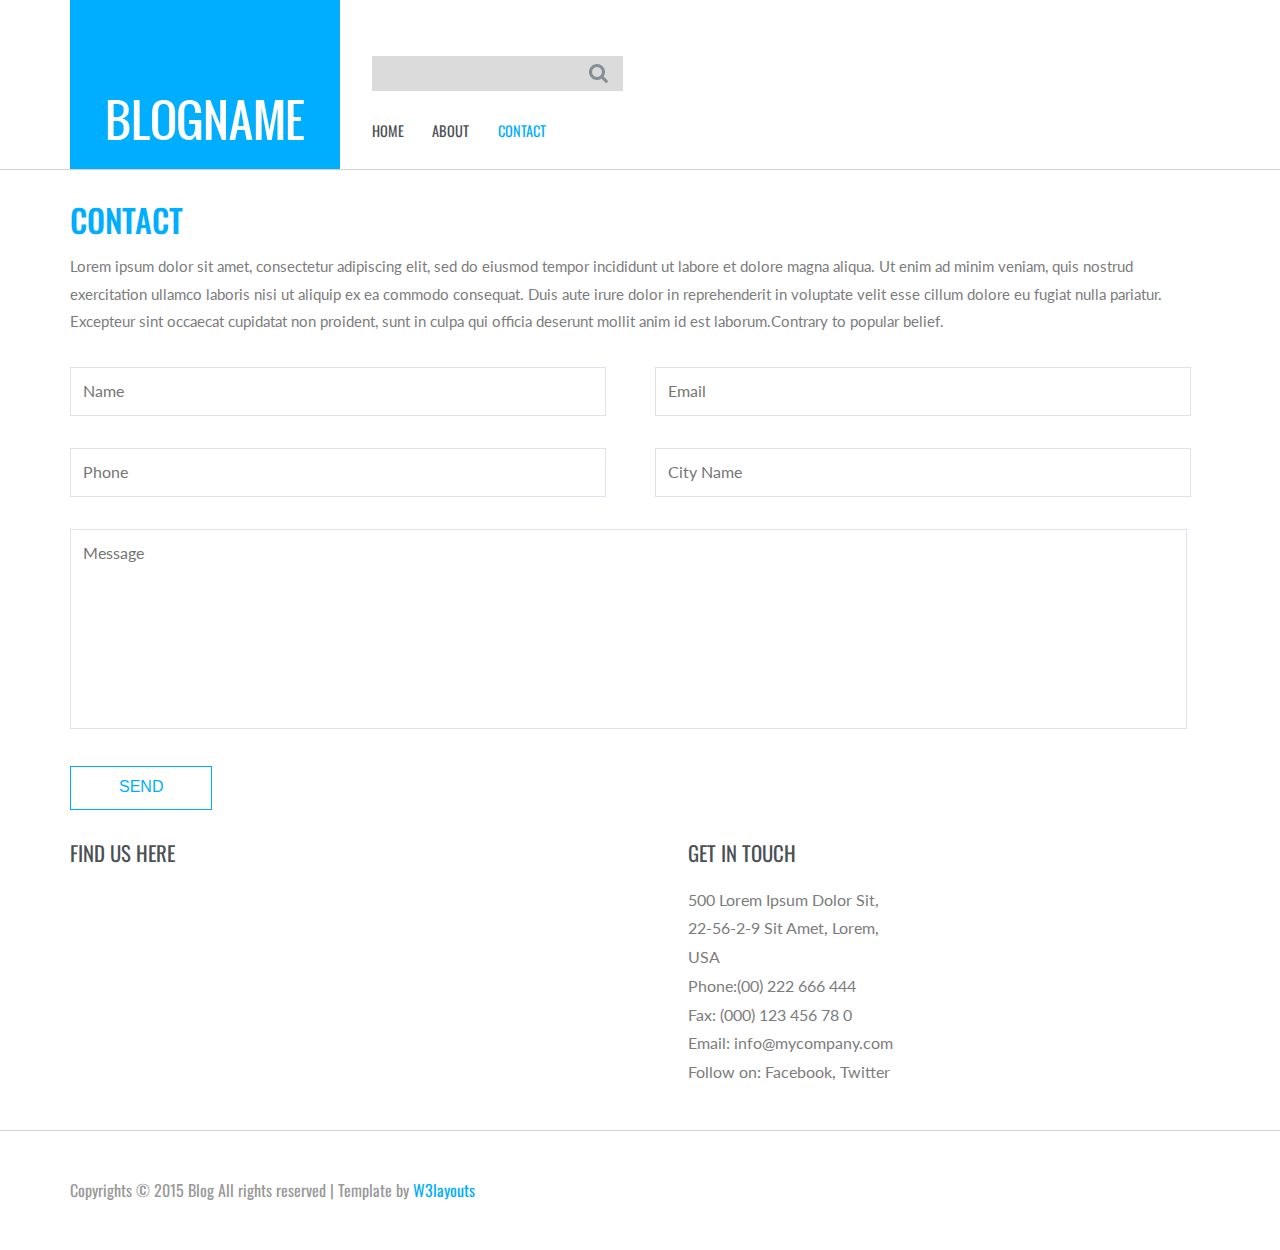
<file: TatilSitesi/web2/contact.html>
<!--
Author: W3layouts
Author URL: http://w3layouts.com
License: Creative Commons Attribution 3.0 Unported
License URL: http://creativecommons.org/licenses/by/3.0/
-->
<!DOCTYPE HTML>
<html>
<head>
	<title>Personal Blog a Blogging Category Flat Bootstarp  Responsive Website Template | Contact :: w3layouts</title>
	<link href="css/bootstrap.css" rel='stylesheet' type='text/css' />
	<link href="css/style.css" rel='stylesheet' type='text/css' />
	<meta name="viewport" content="width=device-width, initial-scale=1">
	<meta http-equiv="Content-Type" content="text/html; charset=utf-8" />
	<meta name="keywords" content="Personal Blog Responsive web template, Bootstrap Web Templates, Flat Web Templates, Andriod Compatible web template, 
	Smartphone Compatible web template, free webdesigns for Nokia, Samsung, LG, SonyErricsson, Motorola web design" 
	/>
	<script type="application/x-javascript"> addEventListener("load", function() { setTimeout(hideURLbar, 0); }, false); function hideURLbar(){ window.scrollTo(0,1); } </script>
	<!----webfonts---->
		<link href='http://fonts.googleapis.com/css?family=Oswald:100,400,300,700' rel='stylesheet' type='text/css'>
		<link href='http://fonts.googleapis.com/css?family=Lato:100,300,400,700,900,300italic' rel='stylesheet' type='text/css'>
		<!----//webfonts---->
		  <script src="http://ajax.googleapis.com/ajax/libs/jquery/2.1.1/jquery.min.js"></script>
		<!--end slider -->
		<!--script-->
<script type="text/javascript" src="js/move-top.js"></script>
<script type="text/javascript" src="js/easing.js"></script>
<!--/script-->
<script type="text/javascript">
			jQuery(document).ready(function($) {
				$(".scroll").click(function(event){		
					event.preventDefault();
					$('html,body').animate({scrollTop:$(this.hash).offset().top},900);
				});
			});
</script>
<!---->

</head>
<body>
<!---header---->			
<div class="header">  
	 <div class="container">
		  <div class="logo">
			  <a href="index.html"><img src="images/logo.jpg" title="" /></a>
		  </div>
			 <!---start-top-nav---->
			 <div class="top-menu">
				 <div class="search">
					 <form>
					 <input type="text" placeholder="" required="">
					 <input type="submit" value=""/>
					 </form>
				 </div>
				  <span class="menu"> </span> 
				   <ul>
						<li><a href="index.html">HOME</a></li>						
						<li><a href="about.html">ABOUT</a></li>	
						<li class="active"><a href="contact.html">CONTACT</a></li>						
						<div class="clearfix"> </div>
				 </ul>
			 </div>
			 <div class="clearfix"></div>
					<script>
					$("span.menu").click(function(){
					$(".top-menu ul").slideToggle("slow" , function(){
					});
					});
					</script>
				<!---//End-top-nav---->					
	 </div>
</div>
<!--/header-->
<div class="contact-content">
	 <div class="container">
		     <div class="contact-info">
			 <h2>CONTACT</h2>
			 <p>Lorem ipsum dolor sit amet, consectetur adipiscing elit, sed do eiusmod tempor incididunt ut labore et dolore magna aliqua. Ut enim ad minim veniam, quis nostrud exercitation ullamco laboris nisi ut aliquip ex ea commodo consequat. Duis aute irure dolor in reprehenderit in voluptate velit esse cillum dolore eu fugiat nulla pariatur. Excepteur sint occaecat cupidatat non proident, sunt in culpa qui officia deserunt mollit anim id est laborum.Contrary to popular belief.</p>
		     </div>
			 <div class="contact-details">				 
			 <form>
				 <input type="text" placeholder="Name" required/>
				 <input type="text" placeholder="Email" required/>
				 <input type="text" placeholder="Phone" required/>
				 <input type="text" placeholder="City Name" required/>
				 <textarea placeholder="Message"></textarea>
				 <input type="submit" value="SEND"/>
			 </form>
		  </div>
		  <div class="contact-details">
			  <div class="col-md-6 contact-map">
				 <h4>FIND US HERE</h4>
				 <iframe src="https://www.google.com/maps/embed?pb=!1m18!1m12!1m3!1d803187.8113675824!2d-120.11910914056458!3d38.15292455846902!2m3!1f0!2f0!3f0!3m2!1i1024!2i768!4f13.1!3m3!1m2!1s0x808fb9fe5f285e3d%3A0x8b5109a227086f55!2sCalifornia%2C+USA!5e0!3m2!1sen!2sin!4v1423829283333" frameborder="0" style="border:0"></iframe>
			  </div>
			  <div class="col-md-6 company_address">		 
					<h4>GET IN TOUCH</h4>
					<p>500 Lorem Ipsum Dolor Sit,</p>
					<p>22-56-2-9 Sit Amet, Lorem,</p>
					<p>USA</p>
					<p>Phone:(00) 222 666 444</p>
					<p>Fax: (000) 123 456 78 0</p>
					<p>Email: <a href="mailto:info@example.com">info@mycompany.com</a></p>
					<p>Follow on: <a href="#">Facebook</a>, <a href="#">Twitter</a></p>
			 </div>
			  <div class="clearfix"></div>
	     </div>		 


			 </div>
	 </div>
</div>
<!---->
<div class="footer">
	 <div class="container">
	 <p>Copyrights © 2015 Blog All rights reserved | Template by <a href="http://w3layouts.com/">W3layouts</a></p>
	 </div>
</div>
</file>
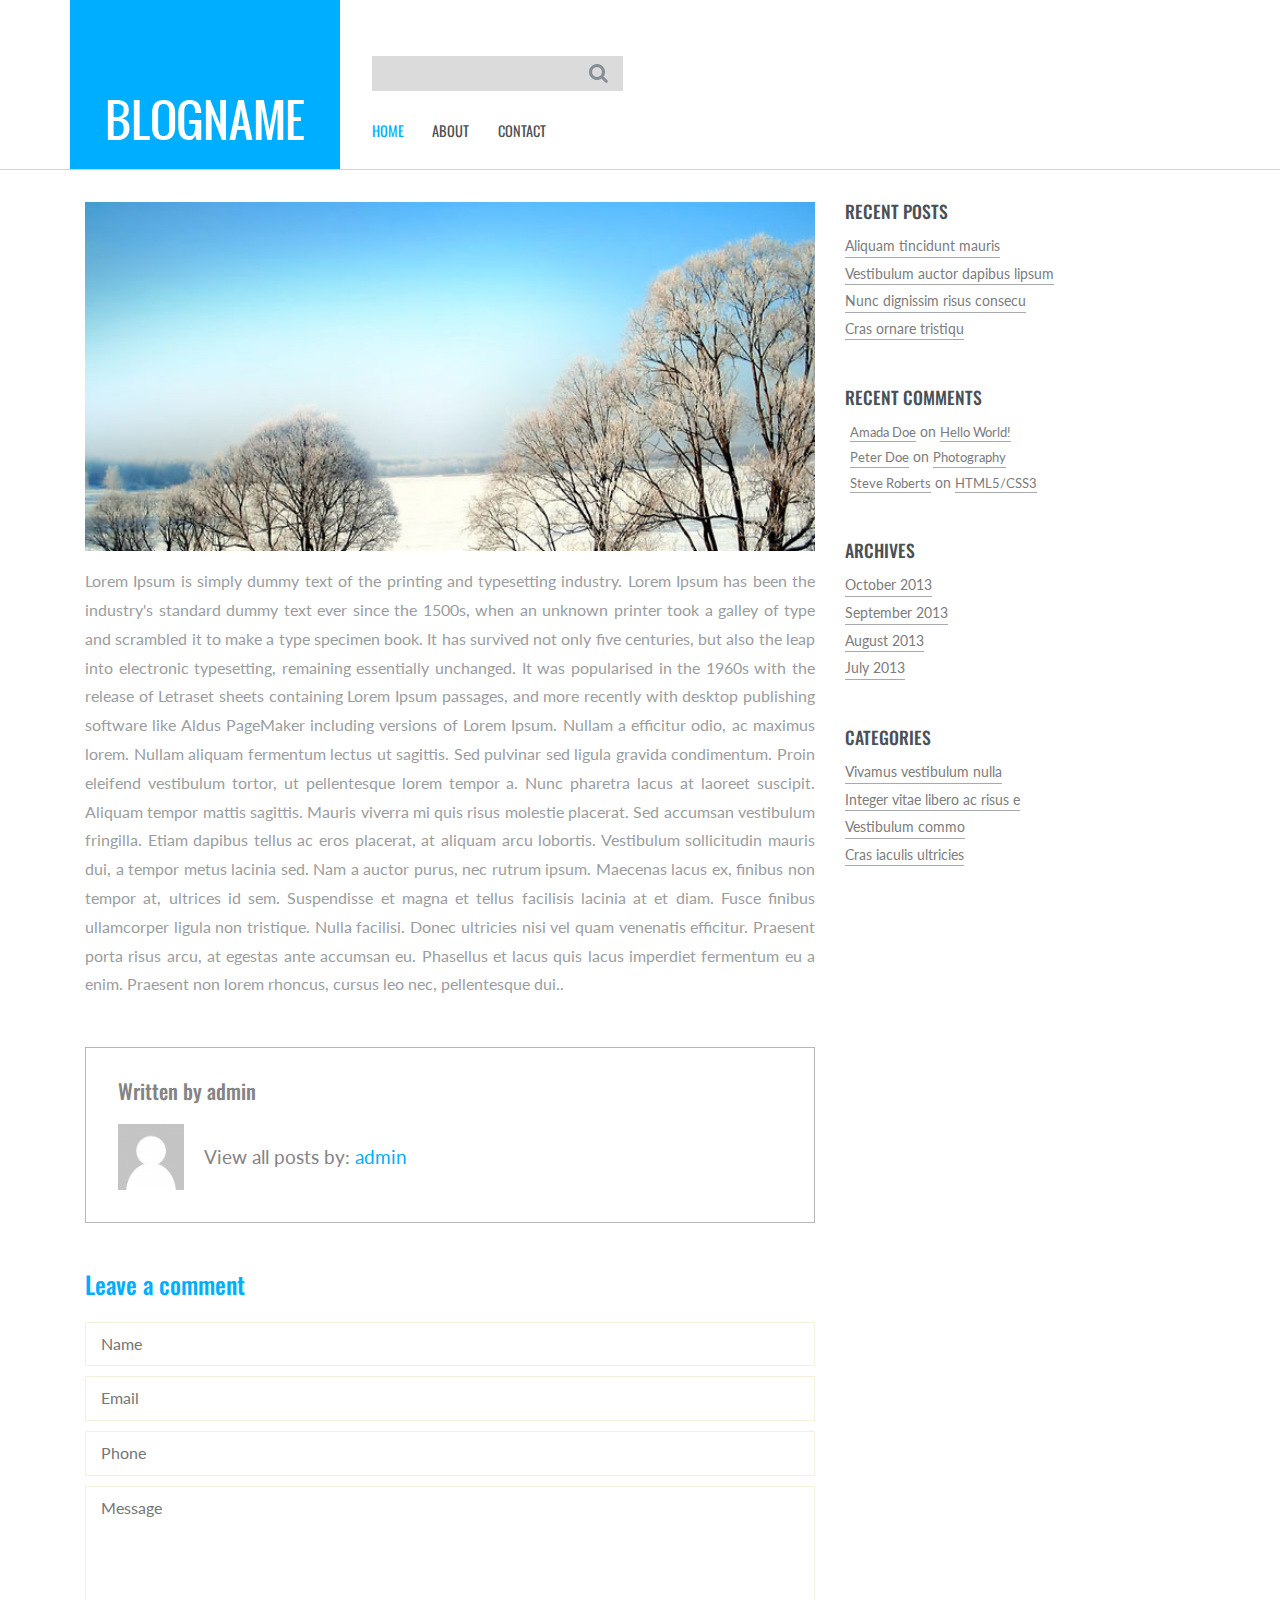
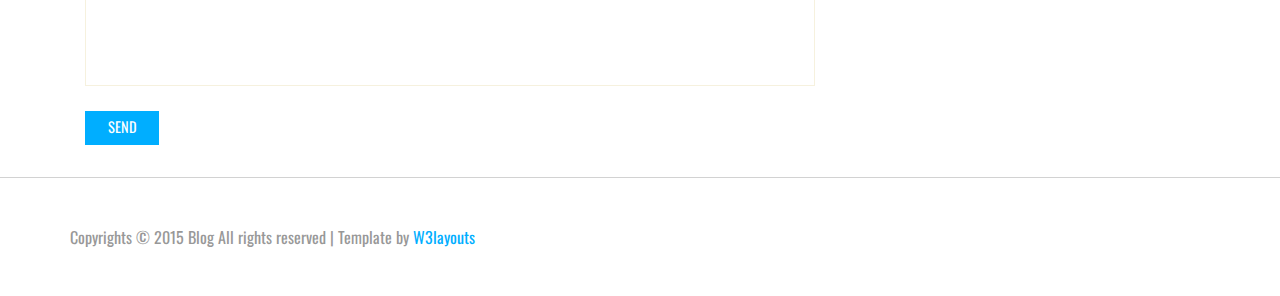
<file: TatilSitesi/web2/single.html>
<!--
Author: W3layouts
Author URL: http://w3layouts.com
License: Creative Commons Attribution 3.0 Unported
License URL: http://creativecommons.org/licenses/by/3.0/
-->
<!DOCTYPE HTML>
<html>
<head>
	<title>Personal Blog a Blogging Category Flat Bootstarp  Responsive Website Template | Single :: w3layouts</title>
	<link href="css/bootstrap.css" rel='stylesheet' type='text/css' />
	<link href="css/style.css" rel='stylesheet' type='text/css' />
	<meta name="viewport" content="width=device-width, initial-scale=1">
	<meta http-equiv="Content-Type" content="text/html; charset=utf-8" />
	<meta name="keywords" content="Personal Blog Responsive web template, Bootstrap Web Templates, Flat Web Templates, Andriod Compatible web template, 
	Smartphone Compatible web template, free webdesigns for Nokia, Samsung, LG, SonyErricsson, Motorola web design" 
	/>
	<script type="application/x-javascript"> addEventListener("load", function() { setTimeout(hideURLbar, 0); }, false); function hideURLbar(){ window.scrollTo(0,1); } </script>
	<!----webfonts---->
		<link href='http://fonts.googleapis.com/css?family=Oswald:100,400,300,700' rel='stylesheet' type='text/css'>
		<link href='http://fonts.googleapis.com/css?family=Lato:100,300,400,700,900,300italic' rel='stylesheet' type='text/css'>
		<!----//webfonts---->
		  <script src="http://ajax.googleapis.com/ajax/libs/jquery/2.1.1/jquery.min.js"></script>
		<!--end slider -->
		<!--script-->
<script type="text/javascript" src="js/move-top.js"></script>
<script type="text/javascript" src="js/easing.js"></script>
<!--/script-->
<script type="text/javascript">
			jQuery(document).ready(function($) {
				$(".scroll").click(function(event){		
					event.preventDefault();
					$('html,body').animate({scrollTop:$(this.hash).offset().top},900);
				});
			});
</script>
<!---->

</head>
<body>
<!---header---->			
<div class="header">  
	 <div class="container">
		  <div class="logo">
			  <a href="index.html"><img src="images/logo.jpg" title="" /></a>
		  </div>
			 <!---start-top-nav---->
			 <div class="top-menu">
				 <div class="search">
					 <form>
					 <input type="text" placeholder="" required="">
					 <input type="submit" value=""/>
					 </form>
				 </div>
				  <span class="menu"> </span> 
				   <ul>
						<li class="active"><a href="index.html">HOME</a></li>						
						<li><a href="about.html">ABOUT</a></li>	
						<li><a href="contact.html">CONTACT</a></li>						
						<div class="clearfix"> </div>
				 </ul>
			 </div>
			 <div class="clearfix"></div>
					<script>
					$("span.menu").click(function(){
					$(".top-menu ul").slideToggle("slow" , function(){
					});
					});
					</script>
				<!---//End-top-nav---->					
	 </div>
</div>
<!--/header-->
<div class="single">
	 <div class="container">
		  <div class="col-md-8 single-main">				 
			  <div class="single-grid">
					<img src="images/post1.jpg" alt=""/>						 					 
					<p>Lorem Ipsum is simply dummy text of the printing and typesetting industry. Lorem Ipsum has been the industry's standard dummy text ever since the 1500s, when an unknown printer took a galley of type and scrambled it to make a type specimen book. It has survived not only five centuries, but also the leap into electronic typesetting, remaining essentially unchanged. It was popularised in the 1960s with the release of Letraset sheets containing Lorem Ipsum passages, and more recently with desktop publishing software like Aldus PageMaker including versions of Lorem Ipsum. Nullam a efficitur odio, ac maximus lorem. Nullam aliquam fermentum lectus ut sagittis. Sed pulvinar sed ligula gravida condimentum. Proin eleifend vestibulum tortor, ut pellentesque lorem tempor a. Nunc pharetra lacus at laoreet suscipit. Aliquam tempor mattis sagittis. Mauris viverra mi quis risus molestie placerat. Sed accumsan vestibulum fringilla. Etiam dapibus tellus ac eros placerat, at aliquam arcu lobortis. Vestibulum sollicitudin mauris dui, a tempor metus lacinia sed. Nam a auctor purus, nec rutrum ipsum. Maecenas lacus ex, finibus non tempor at, ultrices id sem. Suspendisse et magna et tellus facilisis lacinia at et diam. Fusce finibus ullamcorper ligula non tristique. Nulla facilisi. Donec ultricies nisi vel quam venenatis efficitur. Praesent porta risus arcu, at egestas ante accumsan eu. 
					 Phasellus et lacus quis lacus imperdiet fermentum eu a enim. Praesent non lorem rhoncus, cursus leo nec, pellentesque dui..</p>
			  </div>
			 <ul class="comment-list">
		  		   <h5 class="post-author_head">Written by <a href="#" title="Posts by admin" rel="author">admin</a></h5>
		  		   <li><img src="images/avatar.png" class="img-responsive" alt="">
		  		   <div class="desc">
		  		   <p>View all posts by: <a href="#" title="Posts by admin" rel="author">admin</a></p>
		  		   </div>
		  		   <div class="clearfix"></div>
		  		   </li>
		  	  </ul>
			  <div class="content-form">
					 <h3>Leave a comment</h3>
					<form>
						<input type="text" placeholder="Name" required/>
						<input type="text" placeholder="Email" required/>
						<input type="text" placeholder="Phone" required/>
						<textarea placeholder="Message"></textarea>
						<input type="submit" value="SEND"/>
				   </form>
						 </div>
		  </div>

			  <div class="col-md-4 side-content">
				 <div class="recent">
					 <h3>RECENT POSTS</h3>
					 <ul>
					 <li><a href="#">Aliquam tincidunt mauris</a></li>
					 <li><a href="#">Vestibulum auctor dapibus  lipsum</a></li>
					 <li><a href="#">Nunc dignissim risus consecu</a></li>
					 <li><a href="#">Cras ornare tristiqu</a></li>
					 </ul>
				 </div>
				 <div class="comments">
					 <h3>RECENT COMMENTS</h3>
					 <ul>
					 <li><a href="#">Amada Doe </a> on <a href="#">Hello World!</a></li>
					 <li><a href="#">Peter Doe </a> on <a href="#"> Photography</a></li>
					 <li><a href="#">Steve Roberts  </a> on <a href="#">HTML5/CSS3</a></li>
					 </ul>
				 </div>
				 <div class="clearfix"></div>
				 <div class="archives">
					 <h3>ARCHIVES</h3>
					 <ul>
					 <li><a href="#">October 2013</a></li>
					 <li><a href="#">September 2013</a></li>
					 <li><a href="#">August 2013</a></li>
					 <li><a href="#">July 2013</a></li>
					 </ul>
				 </div>
				 <div class="categories">
					 <h3>CATEGORIES</h3>
					 <ul>
					 <li><a href="#">Vivamus vestibulum nulla</a></li>
					 <li><a href="#">Integer vitae libero ac risus e</a></li>
					 <li><a href="#">Vestibulum commo</a></li>
					 <li><a href="#">Cras iaculis ultricies</a></li>
					 </ul>
				 </div>
				 <div class="clearfix"></div>
			  </div>
			  <div class="clearfix"></div>
		  </div>
	  </div>
</div>
<!---->
<div class="footer">
	 <div class="container">
	 <p>Copyrights © 2015 Blog All rights reserved | Template by <a href="http://w3layouts.com/">W3layouts</a></p>
	 </div>
</div>
</file>
<file: TatilSitesi/web/css/slider.css>
.header_bottom_right_images{
	
	float:left;
}
*{
	margin:0;
	padding:0;
}
#slideshow{
	background-color:#F5F5F5;
	height:421px;
	position:relative;
	width:670px;
	box-shadow: 0 0 5px #aaa;
	-webkit-box-shadow: 0 0 5px #aaa;
	-moz-box-shadow: 0 0 5px #aaa;
	-o-box-shadow: 0 0 5px #aaa;
}
#slideshow ul{
	height:400px;
	left:10px;
	list-style:none outside none;
	overflow:hidden;
	position:absolute;
	top:10px;
	width:650px;
}

#slideshow li{
	position:absolute;
	display:none;
	z-index:10;
}
#slideshow li:first-child{
	display:block;
	z-index:1000;
}
#slideshow .slideActive{
	z-index:1000;
}
#slideshow canvas{
	display:none;
	position:absolute;
	z-index:100;
}
#slideshow .arrow{
	height:71px;
	width:50px;
	position:absolute;
	background:url(../images/arrows.png) no-repeat;
	top:50%;
	margin-top:-40px;
	cursor:pointer;
	z-index:5000;
	left: 610px;
}
#slideshow .previous{ background-position:left top;left:10px;}
#slideshow .previous:hover{ background-position:left bottom;}

#slideshow .next{ background-position:right top;right:-10px;}
#slideshow .next:hover{ background-position:right bottom;}
</file>
<file: TatilSitesi/web2/css/style.css>
/*--
Author: W3layouts
Author URL: http://w3layouts.com
License: Creative Commons Attribution 3.0 Unported
License URL: http://creativecommons.org/licenses/by/3.0/
--*/
html, body{
    font-size: 100%;
	background-size:cover;
	font-family: 'Oswald', sans-serif;	
}
body a{
transition: 0.5s all ease;
-webkit-transition: 0.5s all ease;
-moz-transition: 0.5s all ease;
-o-transition: 0.5s all ease;
-ms-transition: 0.5s all ease;
}
h1,h2,h3,h4,h5,h6{
	margin:0;			   
}
p{
	margin:0;
}
ul,label{
	margin:0;
	padding:0;
}
/*----start-container---*/
.logo{
float:left;
margin-right:2em;
}
.top-menu{
float:left;
width:40%;
margin-top:3.5em;
}
.search {
width: 55%;
position:relative;
}
.search form {
border: 1px solid #dbdbdb;
background:#dbdbdb;
}
.search form input[type="text"] {
padding: 5px 6px;
font-weight: 400;
font-size: 1em;
color: #fff;
border: none;
outline: none;
font-family: 'Oswald', sans-serif;
width: 87%;
background:#dbdbdb;
}
.search form input[type="submit"] {
background: url('../images/search.png')no-repeat 0px 0px;
width: 20px;
height: 20px;
border: none;
cursor: pointer;
outline: none;
position: absolute;
top:23%;
}
.top-menu ul {
margin-top:1em;
}
.top-menu ul li {
display: inline-block;
}
.top-menu ul li a {
margin:1em 1.7em 1em 0em;
display: block;
color: #4a5054;
font-weight: 400;
font-size: 0.9em;
text-decoration: none;
transition: 0.5s all;
-webkit-transition: 0.5s all;
-moz-transition: 0.5s all;
-o-transition: 0.5s all;
}
.top-menu ul li a:hover,.top-menu ul li.active a{
color:#00aeff;
}
/*----*/
.content,.about-content,.contact-content,.single{
border-top:1px solid #d2d2d2;
border-bottom:1px solid #d2d2d2;
}
.content-main {
padding-left:0;
width:60%;
}
.content-grids {
margin-top: 4em;
}
.post-info{
background:#fff;
padding:2em;
}
.post-info h4{
color:#afafaf;
font-family: 'Lato', sans-serif;
font-size:0.8em;
margin-bottom:1em;
}
.post-info h4 a{
font-size:1.7em;
color:#00aeff;
margin-right:0.7em;
display:inline-block;
text-decoration:none;
font-family: 'Oswald', sans-serif;	
font-weight:400;
text-transform:uppercase;
}
.post-info h4 a:hover{
color: #4a5054;
}
.post-info p{
font-family: 'Lato', sans-serif;
color:#9a9da0;
font-size:0.9em;
line-height:1.5em;
margin-bottom:1em;
}
.post-info a span {
background: url(../images/more.png) no-repeat 0px 3px;
height: 18px;
width: 15px;
display: inline-block;
margin-right: 7px;
}
.post-info a {
color: #626465;
font-weight: 400;
font-size: 1em;
display: inline-block;
text-decoration: none;
}
.post-info a:hover{
color:#00aeff;
}
/*==================================================
 * Effect 2
 * ===============================================*/
.content-grid-info{
  position: relative;
  margin-bottom: 3em;
}
.post-info:before, .post-info:after
{
  z-index: -1;
  position: absolute;
  content: "";
  bottom: 15px;
  left: 10px;
  width: 50%;
  top: 80%;
  max-width:300px;
  background: #777;
  -webkit-box-shadow: 0 15px 10px #777;
  -moz-box-shadow: 0 15px 10px #777;
  box-shadow: 0 15px 10px #777;
  -webkit-transform: rotate(-3deg);
  -moz-transform: rotate(-3deg);
  -o-transform: rotate(-3deg);
  -ms-transform: rotate(-3deg);
  transform: rotate(-3deg);
}
.post-info:after
{
  -webkit-transform: rotate(3deg);
  -moz-transform: rotate(3deg);
  -o-transform: rotate(3deg);
  -ms-transform: rotate(3deg);
  transform: rotate(3deg);
  right: 10px;
  left: auto;
}

/*----*/
.content-right {
padding-left: 1em;
}
.recent,.comments,.archives{
margin-bottom:3em;
}
.recent h3,.comments h3,.archives h3,.categories h3{
color:#4a5054;
font-size:1.1em;
margin-bottom:0.5em;
}
.recent ul li,.comments ul li,.archives ul li,.categories ul li{
display:block;
}
.recent li a,.comments ul li a,.archives ul li a,.categories ul li a{
color:#7C7C7C;
border-bottom:1px solid #a6aaae;
font-family: 'Lato', sans-serif;
font-size: 0.9em;
text-decoration: none;
padding: 6px 0 0 0;
display:inline-block;
font-weight: 400;
}
.comments ul li{
color:#7C7C7C;
font-size: 0.9em;
border-bottom:none;
margin:0 5px;
font-family: 'Lato', sans-serif;
}
.recent li a:hover,.comments ul li a:hover,.archives ul li a:hover,.categories ul li a:hover{
color:#00aeff;
}
/*----*/
.footer{
padding:3em 0;
}
.footer p{
color:#989898;
font-size:1em;
}
.footer p a{
color:#00aeff;
}
.footer p a:hover{
color:#989898;
}
/*--about--*/
.about-content,.contact-content,.single{
padding:2em 0;
}
.about-content h2{
color:#00aeff;
font-size:2em;
}
.about-grid2,.about-grid,.who-iam{
margin-top:2em;
}
.about-grid h3,.about-grid2 h3,.who-iam h3{
color: #4a5054;
font-size: 1.3em;
margin-bottom: 0.5em;
}
.about-grid p,.about-grid2 p,.who-iam p{
color: #7C7C7C;
font-family: 'Lato', sans-serif;
font-size: 0.95em;
line-height:1.8em;
font-weight: 400;
margin-bottom:1em;
}
.about-grid2 li {
list-style-image: url(../images/icon3.png);
margin: 0 0 10px 20px;
}
.about-grid2 li a {
font-family: 'Lato', sans-serif;
color: #9A9598;
font-size: 0.9em;
text-decoration: none;
}
.about-grid2 li a:hover {
color:#00aeff;
padding-left: 1em;
}
.man-info{
width:60%;
float:left;
margin-right:5%;
}
.man-pic{
width:30%;
float:left;
}
.man-info h4{
color: #4a5054;
margin-left:1em;
font-size: 1.1em;
margin-bottom: 0.5em;
}
.man-info li{
color: #7C7C7C;
font-family: 'Lato', sans-serif;
font-size: 0.95em;
margin-left:2em;
padding:5px 0;
}
/*----*/
.contact-info h2 {
color: #00aeff;
font-size: 2em;
margin-bottom: 0.5em;
}
.contact-info p {
color: #7C7C7C;
font-family: 'Lato', sans-serif;
font-size: 0.95em;
line-height: 1.8em;
font-weight: 400;
margin-bottom: 1em;
}
.contact-details form input[type="text"], .contact-details textarea {
width: 47%;
margin-right: 4%;
padding: 12px;
border: 1px solid #E2E0ED;
font-size: 1em;
margin-bottom: 2em;
color: #C2C1CB;
background: #fff;
outline: none;
font-weight: 400;
font-family: 'Lato', sans-serif;
transition: 0.5s all ease;
-webkit-transition: 0.5s all ease;
-moz-transition: 0.5s all ease;
-o-transition: 0.5s all ease;
-ms-transition: 0.5s all ease;
}
.contact-details form input[type="text"]:hover, .contact-details textarea:hover{
border: 1px solid #00aeff;
}
.contact-details textarea {
resize: none;
height: 200px;
width: 98%;
margin-right: 0%;
}
.contact-details form input[type="text"]:nth-child(2),.contact-details form input[type="text"]:nth-child(4){
margin-right:0%;
}
.contact-map iframe {
width: 100%;
height: 200px;
margin-top: 0.5em;
}
.company_address {
padding-left: 3em;
}
.contact-map h4, .company_address h4 {
color: #4a5054;
font-size: 1.3em;
font-weight: 400;
margin-bottom:1em;
}
.company_address p {
font-size: 1em;
color:#7C7C7C;
font-family: 'Lato', sans-serif;
line-height: 1.8em;
}
.company_address p a{
color:#7C7C7C;
}
.company_address p a:hover{
color:#00aeff;
}
.contact-details {
margin-top: 2em;
}
.contact-map {
padding:0;
}
.contact-details form input[type="submit"] {
font-weight: 400;
color:#00aeff;
outline: none;
border: 1px solid #00aeff;
font-size: 1em;
padding: 0.6em 3em;
background:transparent;
font-family: 'Source Sans Pro', sans-serif;
transition: 0.5s all;
-webkit-transition: 0.5s all;
-moz-transition: 0.5s all;
-o-transition: 0.5s all;
-ms-transition: 0.5s all;
}
.contact-details form input[type="submit"]:hover{
border: 1px solid #00aeff;
background:#00aeff;
color:#fff;
}
/*----*/
.single-grid p {
font-family: 'Lato', sans-serif;
color: #9a9da0;
font-size: 1em;
line-height: 1.8em;
margin:1em 0;
text-align:justify;
}
.single-grid img{
width:100%;
}
ul.comment-list {
border: 1px solid #BAB6B6;
padding: 2em;
margin: 3em 0;
list-style: none;
}
h5.post-author_head {
font-size: 1.3em;
color: #848484;
margin: 0 0 1em;
}
h5.post-author_head a{
color: #848484;
}
h5.post-author_head a:hover{
color: #00aeff;
}
ul.comment-list img {
float: left;
width: 10%;
margin-right: 20px;
}
.desc p {
font-size: 1.2em;
color: #848484;
margin-top: 1em;
display: inline-block;
font-family: 'Lato', sans-serif;
}
.desc p a{
color: #00aeff;
font-family: 'Lato', sans-serif;
}
.desc p a:hover{
color: #848484;
}
.content-form form input[type="text"], .content-form form textarea {
padding: 10px 15px;
width: 100%;
color: #333;
font-size: 1em;
border: 1px solid #F6F1DE;
font-family: 'Lato', sans-serif;
outline: none;
display: block;
margin: 10px 0;
}
.content-form form textarea {
height: 200px;
resize: none;
}
.content-form form input[type="submit"] {
color: #fff;
background: #00aeff;
padding: 0.4em 1.5em;
text-decoration: none;
font-size: 0.9em;
display: inline-block;
margin-top: 1em;
border: none;
outline: none;
border: 1px solid  #00aeff;
transition: 0.5s all ease;
-webkit-transition: 0.5s all ease;
-moz-transition: 0.5s all ease;
-o-transition: 0.5s all ease;
-ms-transition: 0.5s all ease;
}
.content-form form input[type="submit"]:hover{
background: transparent;
color:#00aeff;
}
.content-form h3 {
color: #00aeff;
margin-bottom: 1em;
text-decoration: none;
display: block;
font-family: 'Oswald', sans-serif;
}
/*----responsive-menu-start---*/
@media(max-width:1440px){
.man-info {
width: 65%;
}
}
@media(max-width:1024px){
.content-main {
width: 73%;
}
.content-right {
width: 27%;
}
}
@media(max-width:768px){
.logo{
width:29%;
}
.logo img{
width:100%;
}
.top-menu {
width: 60%;
margin-top:1.5em;
}
.content-grids {
margin-top: 3em;
}
.content-main {
width: 100%;
padding:0;
}
.content-grid-info img{
width:100%;
}
.content-right {
width: 100%;
margin-top:2em;
padding:0;
}
.recent, .comments, .archives,.categories {
margin-bottom:2em;
width: 50%;
float: left;
}
.about-content h2 {
font-size: 1.7em;
margin-bottom:1em;
}
.about-grid2, .about-grid, .who-iam {
margin-top: 1em;
}
.about-grid h3, .about-grid2 h3, .who-iam h3 {
font-size: 1.2em;
}
.about-grid p, .about-grid2 p, .who-iam p {
font-size: 0.9em;
}
.man-pic img{
width:100%;
}
.man-info li {
font-size: 0.9em;
}
.contact-info p {
font-size: 0.9em;
}
.contact-map h4, .company_address h4 {
font-size: 1.2em;
margin-bottom: 0.5em;
}
.company_address {
padding-left: 0em;
margin-top:2em;
}
.company_address p {
font-size: 0.9em;
}
.contact-info h2 {
font-size: 1.7em;
}
.single-main,.side-content{
padding:0;
}
.side-content{
margin-top:2em;
}
.single-grid p {
font-size: 0.9em;
}
.content-grid-info{
  margin-bottom: 2em;
}
}
@media(max-width:640px){
.search form input[type="submit"] {
top:18%;
background-size:83%;
}
.search form input[type="text"]{
padding:4px 6px;
font-size:0.85em;
}
.top-menu ul li a {
margin: 0em 1.7em 1em 0em;
}
.post-info h4 {
font-size: 0.7em;
}
.post-info h4 a {
font-size: 1.7em;
}
.post-info {
padding: 1.5em;
}
.content-grids {
margin-top: 2.5em;
}
.post-info p {
font-size: 0.85em;
}
.post-info a {
font-size: 0.85em;
}
.post-info a span {
vertical-align: top;
}
.recent h3, .comments h3, .archives h3, .categories h3 {
font-size: 1em;
}
.recent li a, .comments ul li a, .archives ul li a{
font-size: 0.85em;
}
.comments ul li a{
font-size: 0.9em;
}
.about-content h2 {
font-size: 1.5em;
}
.about-grid h3, .about-grid2 h3, .who-iam h3 {
font-size: 1.05em;
}
.about-grid p, .about-grid2 p{
font-size: 0.85em;
overflow:hidden;
height: 75px;
}
.about-grid2 li a {
font-size: 0.8em;
}
.who-iam p {
font-size: 0.85em;
}
.contact-info h2 {
font-size: 1.5em;
}
.contact-info p {
font-size: 0.85em;
overflow: hidden;
height: 48px;
}
.contact-details form input[type="text"], .contact-details textarea {
width: 100%;
margin-right: 0;
padding: 10px;
font-size: 0.85em;
margin-bottom: 1em;
}
.contact-details textarea {
height: 170px;
}
.contact-details form input[type="submit"] {
font-size: 0.83em;
padding: 0.6em 2em;
}
.contact-map h4, .company_address h4 {
font-size: 1.1em;
}
.desc p {
font-size: 1em;
}
h5.post-author_head {
font-size: 1.2em;
}
ul.comment-list {
padding: 1.5em;
margin: 2em 0;
}
.content-form h3{
font-size:1.2em;
}
.content-grid-info{
  margin-bottom: 2em;
}
}
@media(max-width:480px){
.logo {
width: 33%;
}
.top-menu {
width: 48%;
margin-top: 0.5em;
}
.top-menu ul li a {
margin: 0em 1em 1em 0em;
font-size: 0.8em;
}
.search {
width: 80%;
}
.search form input[type="text"] {
padding: 5px 6px;
font-size:0.8em;
width: 100%;
}
.search form input[type="submit"] {
top: 25%;
background-size: 74%;
right: 2%;
}
.post-info h4{
font-size: 0.6em;
}
.post-info h4 a {
font-size: 1.8em;
}
.post-info p {
font-size: 0.8em;
}
.post-info a {
font-size: 0.8em;
}
.post-info a span {
width: 12px;
background-size: 100%;
vertical-align: text-bottom;
}
.recent h3, .comments h3, .archives h3, .categories h3 {
font-size: 0.95em;
}
.recent li a, .archives ul li a {
font-size: 0.79em;
}
.comments ul li a{
font-size: 0.88em;
}
.about-content h2 {
font-size: 1.4em;
}
.about-content, .contact-content, .single {
padding: 1.5em 0;
}
.about-grid h3, .about-grid2 h3, .who-iam h3 {
font-size: 1em;
}
.about-grid p, .about-grid2 p {
font-size: 0.8em;
}
.about-grid2 li {
margin: 0 0 7px 20px;
}
.who-iam p {
font-size: 0.8em;
overflow: hidden;
height: 113px;
}
.man-info h4 {
font-size: 1em;
}
.man-info li {
font-size: 0.75em;
padding: 4px 0;
margin-left: 1em;
}
.contact-details {
margin-top: 1em;
}
.contact-details form input[type="submit"] {
margin-bottom: 1em;
}
.single-grid p {
font-size: 0.85em;
overflow: hidden;
height: 165px;
}
.content-grid-info{
  margin-bottom: 1.5em;
}
}
@media(max-width:320px){
.logo {
width: 37%;
margin-right:0.5em;
}
.top-menu {
width:60%;
}
.top-menu ul {
margin-top: 0.5em;
}
.top-menu ul li a {
margin: 0em 0.5em 0em 0em;
font-size: 0.75em;
}
.search form input[type="text"] {
padding: 1px 6px;
font-size: 0.8em;
}
.post-info {
padding: 1em;
}
.post-info h4 a {
font-size: 1.8em;
margin-bottom: 0.5em;
margin-right: 1.7em;
}
.post-info p {
font-size: 0.77em;
overflow: hidden;
height: 40px;
margin-bottom: 0.5em;
}
.recent,.categories {
margin-bottom: 1.5em;
width: 100%;
}
.comments,.archives{
display:none;
}
.footer {
padding: 1em 0;
}
.footer p {
font-size: 0.8em;
text-align:center;
}
.about-content h2 {
font-size: 1.2em;
}
.about-content, .contact-content, .single {
padding: 1em 0;
}
.about-grid h3, .about-grid2 h3, .who-iam h3 {
font-size: 0.9em;
}
.about-grid p, .about-grid2 p {
font-size: 0.77em;
margin-bottom: 0.5em;
height: 70px;
}
.about-grid2 li a {
font-size: 0.75em;
}
.about-grid2 li:nth-child(2){
display:none;
}
.man-info {
width: 100%;
margin-right: 0%;
}
.who-iam p {
font-size: 0.77em;
height: 89px;
}
.man-info li {
padding: 3px 0;
margin-left: 0em;
}
.man-info h4 {
margin-left: 0em;
}
.man-pic {
width: 100%;
margin-top: 1em;
}
.contact-info h2 {
font-size: 1.3em;
}
.contact-info p {
font-size: 0.77em;
height: 51px;
line-height: 1.5em;
}
.contact-details form input[type="text"], .contact-details textarea {
padding: 6px;
font-size: 0.8em;
margin-bottom: 0.6em;
}
.contact-details textarea {
height: 135px;
}
.contact-details form input[type="submit"] {
font-size: 0.8em;
padding: 0.5em 2em;
}
.contact-map h4, .company_address h4 {
font-size: 1em;
}
.company_address p {
font-size: 0.85em;
}
.single-grid p {
font-size: 0.77em;
height: 153px;
}
ul.comment-list {
padding: 1em;
margin: 1em 0;
}
h5.post-author_head {
font-size: 1em;
}
.desc p {
font-size: 0.8em;
margin-top: 0em;
}
.content-form form input[type="text"], .content-form form textarea {
padding: 6px 10px;
font-size: 0.8em;
}
.content-form form textarea {
height: 135px;
}
.content-form h3 {
font-size: 1.1em;
}
}
</file>
<file: TatilSitesi/webcontact/css/style.css>
@import url(https://fonts.googleapis.com/css?family=Montserrat:400,700);

body {
    background: white;
}

form {
    max-width: 500px;
    margin: 30px auto;
    display: block;
    font-size: 40px;
    color: #a2365a;
    text-align: center;
    margin-bottom: 100px;
}

h2 {
    position: relative;
    padding: 0 0 10px;
    margin-bottom: 10px;
}
    h2:after {
        content: '';
        position: absolute;
        left: 50%;
        bottom: 0;
        transform: translateX(-50%);
        height: 4px;
        width: 50px;
        border-radius: 20px;
        background-color: #a2365a;
    }

.feedback-input {
    color: black;
    font-family: Helvetica, Arial, sans-serif;
    font-weight: 500;
    font-size: 18px;
    border-radius: 15px;
    line-height: 22px;
    background-color: transparent;
    border: 2px solid #a2a2a2;
    transition: all 0.3s;
    padding: 13px;
    margin-bottom: 15px;
    width: 100%;
    box-sizing: border-box;
    outline: 0;
}

    .feedback-input:focus {
        border: 2px solid #000;
    }

textarea {
    height: 150px;
    line-height: 150%;
    resize: vertical;
    border-radius: 15px;
}

[type="submit"] {
    font-family: 'Montserrat', Arial, Helvetica, sans-serif;
    width: 100%;
    background: #a2365a;
    border-radius: 10px;
    border: 0;
    cursor: pointer;
    color: white;
    font-size: 24px;
    padding-top: 10px;
    padding-bottom: 10px;
    transition: all 0.3s;
    margin-top: -4px;
    font-weight: 700;
}

    [type="submit"]:hover {
        background: #9f586a;
    }
</file>
<file: TatilSitesi/web/css/style.css>
/*
Author: W3layout
Author URL: http://w3layouts.com
License: Creative Commons Attribution 3.0 Unported
License URL: http://creativecommons.org/licenses/by/3.0/
*/
/* reset */
html,body,div,span,applet,object,iframe,h1,h2,h3,h4,h5,h6,p,blockquote,pre,a,abbr,acronym,address,big,cite,code,del,dfn,em,img,ins,kbd,q,s,samp,small,strike,strong,sub,sup,tt,var,b,u,i,dl,dt,dd,ol,nav ul,nav li,fieldset,form,label,legend,table,caption,tbody,tfoot,thead,tr,th,td,article,aside,canvas,details,embed,figure,figcaption,footer,header,hgroup,menu,nav,output,ruby,section,summary,time,mark,audio,video{margin:0;padding:0;border:0;font-size:100%;font:inherit;vertical-align:baseline;}
article, aside, details, figcaption, figure,footer, header, hgroup, menu, nav, section {display: block;}
ol,ul{list-style:none;margin:0;padding:0;}
blockquote,q{quotes:none;}
blockquote:before,blockquote:after,q:before,q:after{content:'';content:none;}
table{border-collapse:collapse;border-spacing:0;}
/* start editing from here */
a{text-decoration:none;}
.txt-rt{text-align:right;}/* text align right */
.txt-lt{text-align:left;}/* text align left */
.txt-center{text-align:center;}/* text align center */
.float-rt{float:right;}/* float right */
.float-lt{float:left;}/* float left */
.clear{clear:both;}/* clear float */
.pos-relative{position:relative;}/* Position Relative */
.pos-absolute{position:absolute;}/* Position Absolute */
.vertical-base{	vertical-align:baseline;}/* vertical align baseline */
.vertical-top{	vertical-align:top;}/* vertical align top */
.underline{	padding-bottom:5px;	border-bottom: 1px solid #eee; margin:0 0 20px 0;}/* Add 5px bottom padding and a underline */
nav.vertical ul li{	display:block;}/* vertical menu */
nav.horizontal ul li{	display: inline-block;}/* horizontal menu */
img{max-width:100%;}
/*end reset*/
body{
	font-family:Arial, Helvetica, sans-serif;
}
.header{
	background:url(../images/head_bg.jpg);
}
.header-bottom{
	background:url(../images/head_bot.gif);
}
.wrap{
	width:970px;
	margin:0 auto;
}
.logo{
	margin: 20px 0;
	float:left;
}
.logo h1{
	color:white;
	font-size:40px;
}

.con-right {
	float: right;
	margin-top: 40px;
}
.grid1-l-img {
	float: left;
	margin-top: 13px;
}

.grid1-l-desc {
	margin-top: 5px;
	float: right;
}
.grid1-l-desc p {
	font-size: 14px;
	color: rgb(241, 177, 199);
	vertical-align: top;
	padding: 10px;
}
#nav,#nav ul {
    list-style: none outside none;
    margin: 0;
    padding: 0;
}
#nav {
  	border-radius: 5px 5px 5px 5px;
   	z-index: 9999;
    display: table;
    padding: 10px;
    position: relative;
    font-family:"Century Gothic",  Helvetica, sans-serif;
}
#nav ul {
	background: url(../images/head_bot.gif);
  	border:1px solid #291c1b;
    border-radius: 0 5px 5px 5px;
    border-width: 0 1px 1px;
    box-shadow: 0 5px 5px rgba(0, 0, 0, 0.5);
    left: -9999px;
    overflow: hidden;
    padding: 20px 0 10px;
    position: absolute;
    top: -9999px;

    -moz-transform: scaleY(0);
    -ms-transform: scaleY(0);
    -o-transform: scaleY(0);
    -webkit-transform: scaleY(0);
    transform: scaleY(0);

    -moz-transform-origin: 0 0;
    -ms-transform-origin: 0 0;
    -o-transform-origin: 0 0;
    -webkit-transform-origin: 0 0;
    transform-origin: 0 0;

    -moz-transition: -moz-transform 0.1s linear;
    -ms-transition: -ms-transform 0.1s linear;
    -o-transition: -o-transform 0.1s linear;
    -webkit-transition: -webkit-transform 0.1s linear;
    transition: transform 0.1s linear;
}
#nav li {
    float: left;
    position: relative;
}
#nav li a {
    color: #FFFFFF;
    display: block;
    font-size: 16px;
    padding: 7px 54px;
    text-decoration: none;
}
#nav li:hover > a {
    background: #291c1b;
    border-radius: 5px 5px 5px 5px;
    color: #FFFFFF;
}
#nav li:hover > a.hsubs {
    border-radius: 5px 5px 0 0;
}
#nav li:hover ul.subs {
    left: 0;
    top: 36px;
    width: 250px;
    -moz-transform: scaleY(1);
    -ms-transform: scaleY(1);
    -o-transform: scaleY(1);
    -webkit-transform: scaleY(1);
}
#nav ul li {
    width: 100%;
}
#nav ul li:hover > a {
     background: #291c1b !important;
    border-radius: 5px 5px 5px 5px;
   
}
/*--content--*/
.header-banner{
	background: #f0f0f0;
}
.banner-left{
	width: 280px;
	float: left;
	padding: 40px 0;
	margin-right: 20px;
}
.con-text{
	border-bottom: 2px ridge #fff;
}
.grid1-img {
	float: left;
	margin-right: 10px;
}
.grid1-desc {
	float:left;
	margin-top: 20px;
}
.grid1-desc p {
	color:#555;
	font-size: 20px;
}
.indent {
	text-align: center;
}
h2{
	font-size: 40px;
	line-height: 29px;
	font-family: "Century Gothic", Helvetica, sans-serif;
	color:#a2365a;
	padding: 30px 0;
}
/*--content--*/
.content{
	background: #fff;
}
.con-bot{
}
.con-top{
	padding: 20px 0;
}
.con-top h3{
	font-size:35px;
	color:#a2365a;
	font-family: "Century Gothic", Helvetica, sans-serif;
	margin-bottom: 15px;
}
.con-top p{
	color:#555;
	font-size:20px;
	line-height: 1.8em;
}
.left{
	width:296px;
	float:left;
	margin: 0 41px 20px 0;
}
.left-text{
	text-align: center;
}
.left-text p{
	color:#555;
	font-size:13px;
	line-height: 1.8em;
	margin: 5px 0 15px 0;
}
.bot-left{
	padding: 10px;
	box-shadow: 0 0 1px #aaa;
	-webkit-box-shadow: 0 0 1px #aaa;
	-moz-box-shadow: 0 0 1px #aaa;
	-o-box-shadow: 0 0 1px #aaa;
	margin-bottom: 20px;
}
.bot-left img{
	display: block;
}
.left-text h4{
	color: #a2365a;
	font-size:15px;
	margin: 15px 0;
	font-weight: bold;
}
.right{
	width:296px;
	float:left;
	margin-right: 0px;
}
span.doller{
	color:#555;
	font-size:20px;
	font-family: "Century Gothic", Helvetica, sans-serif;
	font-weight: bold;
}
.read {
	padding:7px 10px 7px;
	color: white;
	font-size: 12px;
	cursor: pointer;
	background: #a2365a url(../images/but.png);
	margin-bottom: 20px;
	border: 1px solid #a2365a;
	text-shadow: 0 -1px 1px rgba(0, 0, 0, 0.25);
	border-radius: 4px;
	-webkit-border-radius: 4px;
	-moz-border-radius: 4px;
	-o-border-radius: 4px;
}
.read:hover{
	background: rgb(155, 45, 82);
}
.box1{
}
.padding{
	width:296px;
	float:left;
	margin: 0px 41px 20px 0;
}
.padding1{
	width:633px;
	float:left;
	margin-right: 0px;
}
.padding h4, .padding1 h4, .desti-middle h4, .desti-right h4{
	color:#a2365a;
	font-family: "Century Gothic", Helvetica, sans-serif;
	margin-bottom: 15px;
	font-size:25px;	
}
.list .list-bg {
	background: rgb(252, 247, 248);
}
.list li {
	height: 26px;
	margin-bottom: 1px;
	padding: 5px 0px 0px 14px;
	font-size: 13px;
}
.list span {
	width: 21px;
	display: inline-block;
}
.list a {
	text-decoration: none;
	color: #555;
	font-weight: normal;
}
.list a:hover {
	color:#a2365a;
	font-weight: bold;
}
.link1 {
	font-size: 12px;
	line-height: 18px;
	color: #a2365a;
	font-weight: bold;
	background: url(../images/link1-bg.gif) right 8px no-repeat;
	padding-right: 7px;
	margin-top: 10px;
	display: inline-block;
}
.link1:hover {
	color: rgb(155, 45, 82);
	text-decoration: underline;
}
.box-left{
	width:301px;
	float:left;
	margin-right: 20px;
}
.box1-left{
	width:301px;
	float:left;
	margin-right: 0px;
}
.bot-img{
	width:120px;
	float:left;
	margin: 0 10px 20px 0;
}
.bot-desc{
	width:171px;
	float:left;
}
.bot-desc1{
	width:171px;
	float:left;
	margin-right: 0px;
}
.bot-desc p, .bot-desc1 p{
	color:#555;
	font-size:13px;
	line-height: 1.6em;
}
/*--about--*/
.about h3, .contact-top h3 {
	font-size:30px;
	color:#a2365a;
	font-family: "Century Gothic", Helvetica, sans-serif;
	padding:20px 0;
}
.about img{
	margin-bottom: 20px;
}
.about p, .contact-top p{
	color:#555;
	font-size:13px;
	line-height: 1.8em;
	margin-bottom: 20px;
}
/*--destinations--*/
.desti-middle {
	width: 296px;
	float: left;
	margin: 0px 41px 20px 0;
}
.desti-right {
	width: 296px;
	float: left;
	margin-right:0px;
}
.desti-text{
	width:128px;
	float:left;
	margin-right: 20px;
}
.list1 a {
	color: #555;
	font-size:13px;
}
.list1 a:hover {
	text-decoration: underline;
}
.desti-right p{
	color:#555;
	font-size:13px;
	line-height: 1.8em;
	margin-bottom: 10px;
}
/*--footer--*/
.footer-bottom{
	background: url(../images/head_bg.jpg);
	padding: 20px;
}
.copy{
	text-align: center;
}
.copy p{
	font-size:13px;
	color:#fff;
}
.copy a{
	color:#fff;
}
.copy a:hover{
	text-decoration: underline;
}
.form {
	font-size: .8em;
	width: 300px;
	float: left;
	margin: 0 80px 20px 0;
}
.form1 {
	width: 590px;
	float: left;
}
.form1 textarea {
	width: 570px;
	font-size: 13px;
	margin: 5px 0 30px 0;
	border: 1px solid #f0f0f0;
	color: #555;
	background:#f0f0f0;
	-webkit-border-radius: .2em;
	-moz-border-radius: .2em;
	border-radius: .2em;
	outline: none;
	margin-bottom: 25px;
	height: 150px;
	padding: 7px;
	resize: none;
	font-family:Arial, Helvetica, sans-serif;
}
.form input[type="text"] {
	padding: 7px;
	width: 300px;
	font-size: 13px;
	margin: 5px 0 30px 0;
	border: 1px solid #f0f0f0;
	color: #555;
	background:#f0f0f0;
	-webkit-border-radius: .2em;
	-moz-border-radius: .2em;
	border-radius: .2em;
	outline: none;
	font-family:Arial, Helvetica, sans-serif;
}
.contact-left {
	float: left;
	width: 300px;
	margin-right: 90px;
}
.contact-add {
	margin-bottom: 20px;
}
.contact-left h3 {
	font-size: 18px;
	color: #a2365a;
	margin-bottom: 5px;
}
.contact-left p {
	font-size: 13px;
	color: #555;
	width: 337px;
	line-height: 1.8em;
}
.contact-left p a{
	color: #555;

}
.contact-map {
	width: 580px;
	float: left;
	font-size: 13px;
}
/*--- slider-css --*/
.slider{
	    background-color: #F5F5F5;
    position: relative;
    box-shadow: 0 0 5px #aaa;
    -webkit-box-shadow: 0 0 5px #aaa;
    -moz-box-shadow: 0 0 5px #aaa;
    -o-box-shadow: 0 0 5px #aaa;
	padding:1%;
}
.rslides {
  position: relative;
  list-style: none;
  overflow: hidden;
  width: 100%;
  padding: 0;
  margin: 0;
  }
.rslides li {
  -webkit-backface-visibility: hidden;
  position: absolute;
  display: none;
  width: 100%;
  left: 0;
  top: 0;
  }
.rslides li:first-child {
  position: relative;
  display: block;
  float: left;
  }
.rslides img {
  display: block;
  height: auto;
  float: left;
  width: 100%;
  border: 0;
  }
.callbacks_nav {
  position: absolute;
  -webkit-tap-highlight-color: rgba(0,0,0,0);
  top: 50%;
  left: 0;
  z-index: 3;
  text-indent: -9999px;
  overflow: hidden;
  text-decoration: none;
  height: 68px;
  width: 48px;
  background: transparent url("../images/arrows.png") no-repeat left top;
  margin-top: -45px;
  }
.callbacks_nav.next {
  left: auto;
  background-position: right top;
  right: 0;
 }
 /*-- responsive design --*/
@media(max-width:991px){
	.wrap {
    width: 90%;
}
#nav li a {
    padding: 7px 45px;
}
.header_bottom_right_images {
    width: 61%;
}
.banner-left {
    width: 36%;
}
.right,.left {
    width: 30%;
}
.padding1 {
    width: 71%;
}
.padding {
    width: 25%;
    margin: 0px 20px 20px 0;
}
.form1 {
    width: 52%;
}
.form {
    width: 44%;
    margin: 0 20px 20px 0;
}
.form1 textarea {
    width: 100%;
}
.form input[type="text"] {
    width: 90%;
}
.contact-left {
    width: 44%;
    margin-right: 20px;
}
.contact-map {
    width: 52%;
}
.contact-map iframe{
    width: 100%;
}
}
@media(max-width:800px){
#nav li a {
    padding: 7px 27px;
}
.grid1-desc p {
    font-size: 17px;
}
.banner-left {
	width:31%;
    padding: 0px 0;
    margin-right: 20px;
}
.header_bottom_right_images {
    width: 66%;
}
.right,.left {
    width: 29%;
}
.padding {
    width: 33%;
}
.padding1 {
    width: 64%;
}
.desti-right {
    width: 100%;
    margin-top: 1em;
    padding-bottom: 2em;
}
}
@media(max-width:768px){
#nav li a {
    padding: 7px 24px;
}
}
@media(max-width:736px){
.padding {
    width: 38%;
}
.padding1 {
    width: 58%;
}
.banner-left {
    width: 30%;
}
#nav li a {
    padding: 7px 22px;
}
}
@media(max-width:667px){
	#nav li a {
    padding: 7px 16px;
}
.header_bottom_right_images {
    width: 63%;
}
.banner-left {
    width: 33%;
}
.right, .left {
    width: 28%;
}
}
@media(max-width:640px){
#nav li a {
    padding: 7px 14px;
}
.grid1-img img {
    width: 50%;
}
.grid1-desc {
    float: left;
    margin-top: 7px;
}
.grid1-img {
    float: left;
    margin-right: 0px;
}
.desti-middle {
    width: 286px;
}
}
@media(max-width:600px){
.grid1-img {
    float: left;
    margin-right: 9px;
    width: 20%;
}
.grid1-img img {
    width: 100%;
}
#nav li a {
    padding: 7px 10px;
}
.desti-middle {
    width: 263px;
}
}
@media(max-width:568px){
	.header_bottom_right_images {
    width: 62%;
}
.logo {
    margin: 0px 0;
    float: none;
    text-align: center;
}
.con-right {
    float: none;
    text-align: center;
}
.grid1-l-img {
    float: left;
    margin-top: 13px;
    width: 34%;
    text-align: right;
}
.grid1-l-desc {
    margin-top: 5px;
    float: right;
    width: 66%;
    text-align: left;
}
#nav li a {
    padding: 7px 7px;
}
.right, .left {
    width: 27%;
}
.padding h4, .padding1 h4, .desti-middle h4, .desti-right h4 {
    font-size: 21px;
}
.padding {
    width: 38%;
    margin: 0px 16px 20px 0;
}
.padding1 {
    width: 58%;
}
.con-right {
    margin-top: 0px;
}
.desti-middle {
    width: 250px;
}
.form1 {
    width: 50%;
}
.contact-map {
    width: 50%;
}
}
@media(max-width:480px){
.grid1-l-img {
    width: 30%;
}
.grid1-l-desc {
    width: 70%;
}
#nav li a {
    padding: 7px 5px;
	font-size:14px;
}
.banner-left {
    width: 100%;
	margin-right:0;
}
.grid1-desc {
    margin-top: 34px;
}
.header_bottom_right_images {
    width: 100%;
    margin-top: 1em;
}
.con-top h3 {
    font-size: 23px;
}
.right, .left {
    width: 100%;
    text-align: -webkit-center;
}
.left {
    margin: 0 0px 20px 0;
}
.padding {
    width: 100%;
}
.padding1 {
    width: 100%;
}
.form {
    width: 100%;
	margin: 0 0px 20px 0;
}
.form1 {
    width: 100%;
}
.form1 textarea {
    width: 90%;
}
.contact-left {
    width: 100%;
    margin-right: 0;
}
.contact-map {
    width: 100%;
}
.contact {
    padding-bottom: 2em;
}
}
@media(max-width:414px){
#nav {
    padding: 10px 0;
}
#nav li a {
    padding: 7px 3px;
    font-size: 13px;
}
.grid1-l-desc {
    width: 73%;
}
.grid1-l-img {
    width: 27%;
}
.copy p {
    line-height: 26px;
}
}
@media(max-width:384px){
.grid1-l-desc p {
    padding: 0;
}
.grid1-l-img {
    width: 23%;
	margin-top:0;
}
.grid1-l-desc {
    margin-top: 0;
}
#nav li a {
    font-size: 12px;
}
h2 {
    font-size: 34px;
}
.grid1-desc {
    margin-top: 19px;
}
}
@media(max-width:375px){
#nav li a {
    padding: 7px 2px;
}
}
@media(max-width:320px){
.grid1-l-img {
    width: 19%;
    margin-top: 0;
}
.grid1-l-desc {
    width: 78%;
}
#nav li a {
    padding: 5px 2.5px;
	font-size:10px;
}
h2 {
    font-size: 20px;
    padding: 20px 0;
}
.bot-img {
    width: 33%;
    margin: 0 10px 20px 0;
}
.bot-desc {
    width: 63%;
}
.footer-bottom {
    padding: 20px 0;
}
.padding {
    margin: 0px 0px 20px 0;
}
.box-left {
    width: 100%;
    float: left;
    margin-right: 0;
}
.box1-left {
    width: 266px;
}
.bot-desc1 {
    width: 166px;
}
.desti-text {
    width: 116px;
}
.contact-left p {
    width: 285px;
}
}
</file>
<file: TatilSitesi/weblogin/css/style.css>
/*--
Author: W3layouts
Author URL: http://w3layouts.com
License: Creative Commons Attribution 3.0 Unported
License URL: http://creativecommons.org/licenses/by/3.0/
--*/
/* reset */
html,body,div,span,applet,object,iframe,h1,h2,h3,h4,h5,h6,p,blockquote,pre,a,abbr,acronym,address,big,cite,code,del,dfn,em,img,ins,kbd,q,s,samp,small,strike,strong,sub,sup,tt,var,b,u,i,dl,dt,dd,ol,nav ul,nav li,fieldset,form,label,legend,table,caption,tbody,tfoot,thead,tr,th,td,article,aside,canvas,details,embed,figure,figcaption,footer,header,hgroup,menu,nav,output,ruby,section,summary,time,mark,audio,video{margin:0;padding:0;border:0;font-size:100%;font:inherit;vertical-align:baseline;}
article, aside, details, figcaption, figure,footer, header, hgroup, menu, nav, section {display: block;}
ol,ul{list-style:none;margin:0px;padding:0px;}
blockquote,q{quotes:none;}
blockquote:before,blockquote:after,q:before,q:after{content:'';content:none;}
table{border-collapse:collapse;border-spacing:0;}
/* start editing from here */
a{text-decoration:none;}
.txt-rt{text-align:right;}/* text align right */
.txt-lt{text-align:left;}/* text align left */
.txt-center{text-align:center;}/* text align center */
.float-rt{float:right;}/* float right */
.float-lt{float:left;}/* float left */
.clear{clear:both;}/* clear float */
.pos-relative{position:relative;}/* Position Relative */
.pos-absolute{position:absolute;}/* Position Absolute */
.vertical-base{	vertical-align:baseline;}/* vertical align baseline */
.vertical-top{	vertical-align:top;}/* vertical align top */
nav.vertical ul li{	display:block;}/* vertical menu */
nav.horizontal ul li{	display: inline-block;}/* horizontal menu */
img{max-width:100%;}
/*end reset*/
/****-----start-body----****/
body{
text-align: center;
background: url("../images/b4.jpg") 0px 0px no-repeat;
background-size:cover;
background-attachment: fixed;
}
.padding-all{
padding:100px;
}

.header {
text-align: center;
padding-bottom:75px;
}
.header h1 img{
width:7%;
}

p ,a{
 font-family: 'Cormorant SC', serif;
}
.header h1 {
    font-size: 50px;
    color: #fff;
    font-family: 'Cormorant SC', serif;
    letter-spacing: 3px;
    margin: 0 auto;
    text-shadow: 1px 1px 4px #000;
    text-transform: uppercase;
    font-weight: 600;
}


.design-w3l{
width:36%;
margin:0 auto;
}

.mail-form-agile {
    padding: 50px 40px;
    text-align: center;
    margin:0px;
    color: #000;
	margin:0 auto;
}

.padding {
margin: 20px 0 30px;
}
::-webkit-input-placeholder { /* Chrome/Opera/Safari */
  color:#fff;
}
::-moz-placeholder { /* Firefox 19+ */
   color:#fff;
}
::-ms-input-placeholder { /* IE 10+ */
   color:#fff;
}
::-moz-placeholder { /* Firefox 18- */
   color:#fff;
}
.mail-form-agile input[type="text"], .mail-form-agile input[type="password"] {
padding: 13px 10px;
width: 92.5%;
font-size: 16px;
outline: none;
background:transparent;
border:0px;
border-bottom: 1px solid #fff;
border-radius: 0px;
font-family: 'Open Sans', sans-serif;
letter-spacing:1.6px;
color:#fff;
}

.mail-form-agile input[type="submit"]{
font-size: 18px;
padding: 10px 20px;
letter-spacing:1.2px;
border: none;
text-transform: capitalize;
outline: none;
background: #03A9F4;
color: #fff;
cursor: pointer;
margin: 0 auto;
font-family: 'Open Sans', sans-serif;
-webkit-transition-duration: 0.9s;
transition-duration: 0.9s;
}
.mail-form-agile input[type="submit"]:hover {
 -webkit-transition-duration: 0.9s;
 transition-duration: 0.9s;
 background:rgba(91, 157, 214, 0.76);
}

.footer{
text-align: center;
padding-top:75px;
letter-spacing:1.6px;
line-height:22px;
}
.footer p {
font-size: 16px;
color: #fff;
margin: 0px;
letter-spacing:1.4px;
}
.footer p a {
color:#03A9F4;
font-weight:blod;
-webkit-transition-duration: 0.8s;
transition-duration: 0.8s;
}
.footer p a:hover {
color: #fff;
 -webkit-transition-duration: 0.8s;
 transition-duration: 0.8s;
}





/*-- responsive media queries --*/


@media screen and (max-width:1440px){
.design-w3l {
    width: 40%;
}
.header h1 img{
width:8.5%;
}

}

@media screen and (max-width:1366px){


}

@media screen and (max-width:1280px){
.design-w3l {
    width: 46%;
}
.mail-form-agile {
    padding: 40px;
}
}


@media screen and (max-width:1080px){
.padding-all{
padding:80px 50px;
}
.header h1 img{
width:8%;
}
.header h1 {
    font-size: 44px;
}
}


@media screen and (max-width:991px){
.design-w3l {
    width: 54%;
}


}


@media screen and (max-width:800px){
.padding-all{
padding:75px 30px;
}
.design-w3l {
    width: 60%;
}
.header h1 {
    font-size: 40px;
}
.header {
    padding-bottom: 50px;
}
.footer {
    padding-top: 50px;
}



}


@media screen and (max-width:667px){
.design-w3l {
    width: 75%;
}

}

@media screen and (max-width:640px){
.header h1 img {
    width: 10%;
}
.header h1 {
    font-size: 36px;
}
.mail-form-agile {
    padding: 35px 30px;
}
.mail-form-agile input[type="text"], .mail-form-agile input[type="password"] {
    font-size: 14px;
}
.mail-form-agile input[type="submit"] {
    font-size: 16px;
}
.footer p {
    font-size: 14px;
}

}


@media screen and (max-width:568px){
.padding-all {
    padding: 60px 20px;
}

.header h1 {
    font-size: 32px;
}

}

@media screen and (max-width:480px){
.header h1 {
    font-size: 28px;
}
.design-w3l {
    width: 92%;
}
.mail-form-agile input[type="submit"] {
    font-size: 14px;
}
.footer p {
    font-size: 13px;
}

}

@media screen and (max-width:414px){
.padding-all {
    padding:50px 10px;
}
.header h1 {
    font-size: 24px;
}



}

@media screen and (max-width:384px){
.header {
    padding-bottom: 30px;
}
.header h1 {
    font-size: 22px;
}
.design-w3l {
    width: 100%;
}



}

@media screen and (max-width:320px){
.header h1 {
    font-size: 18px;
}


}
</file>
